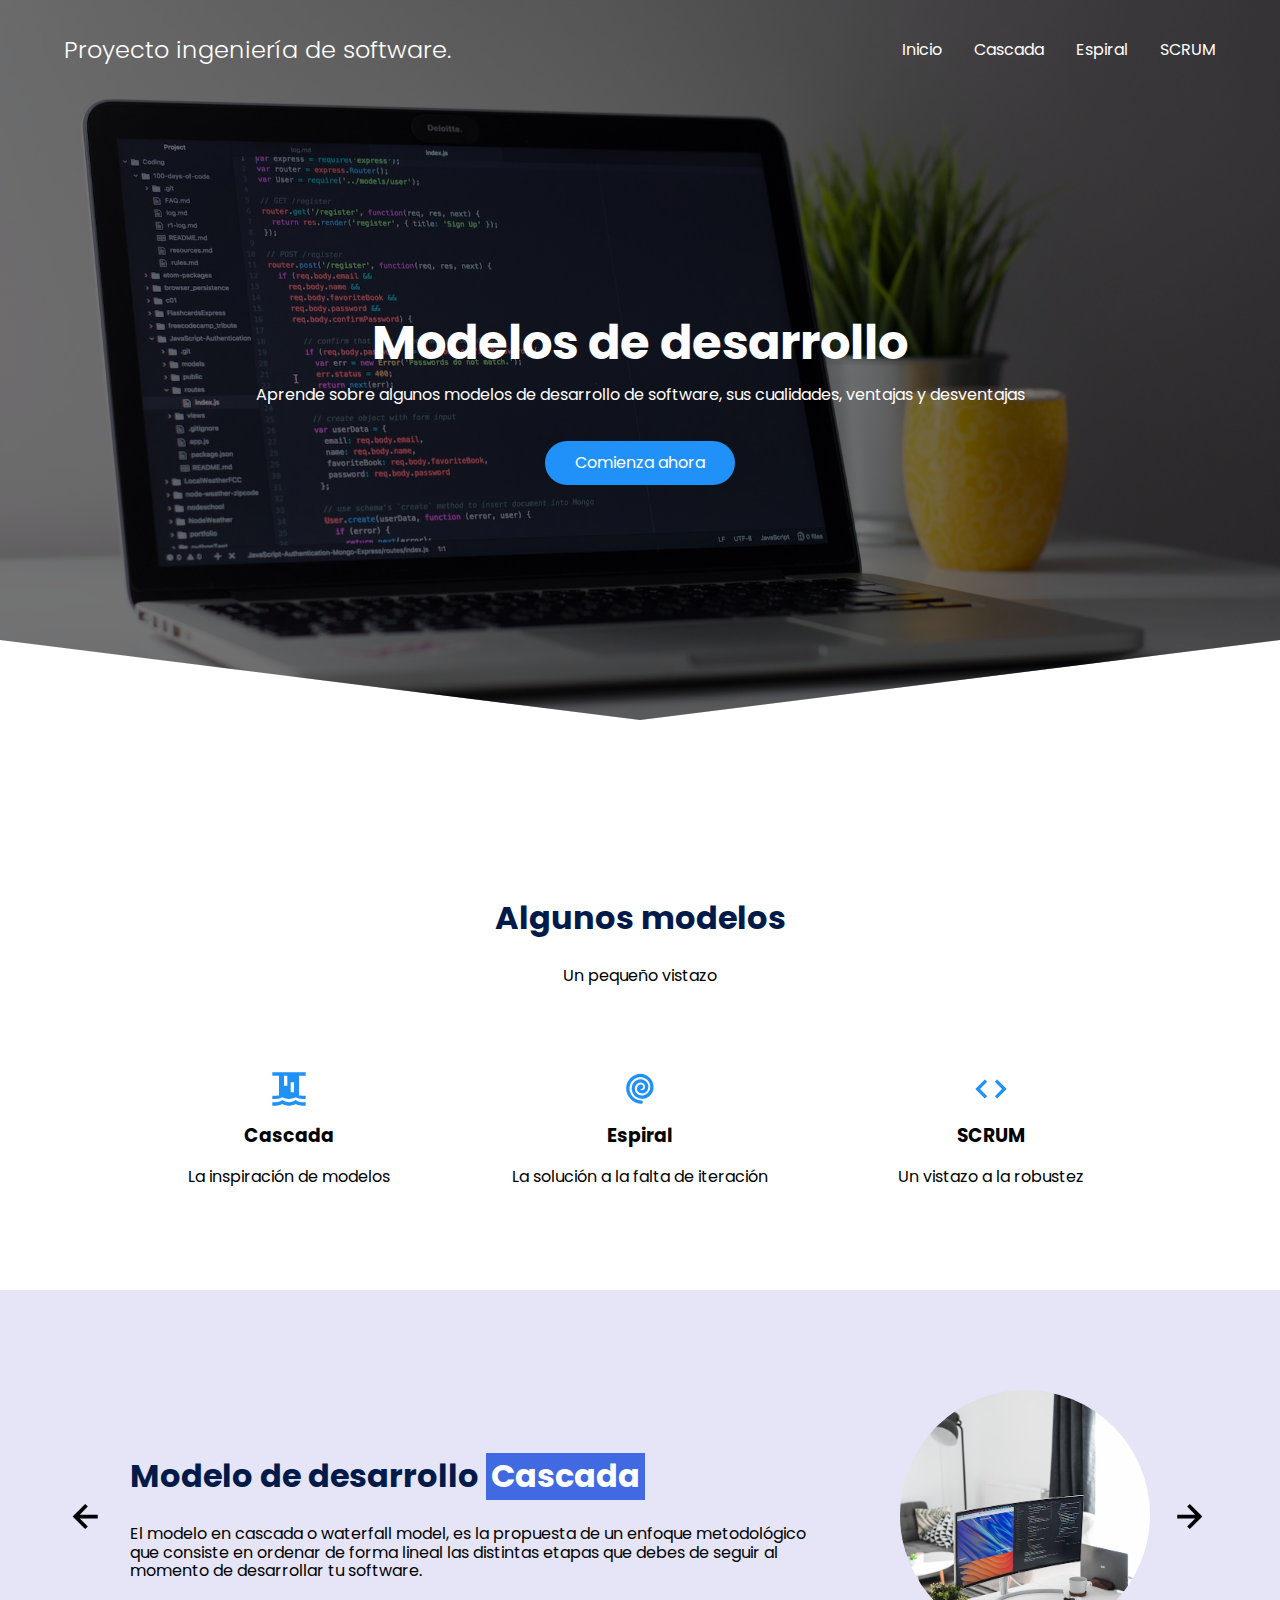
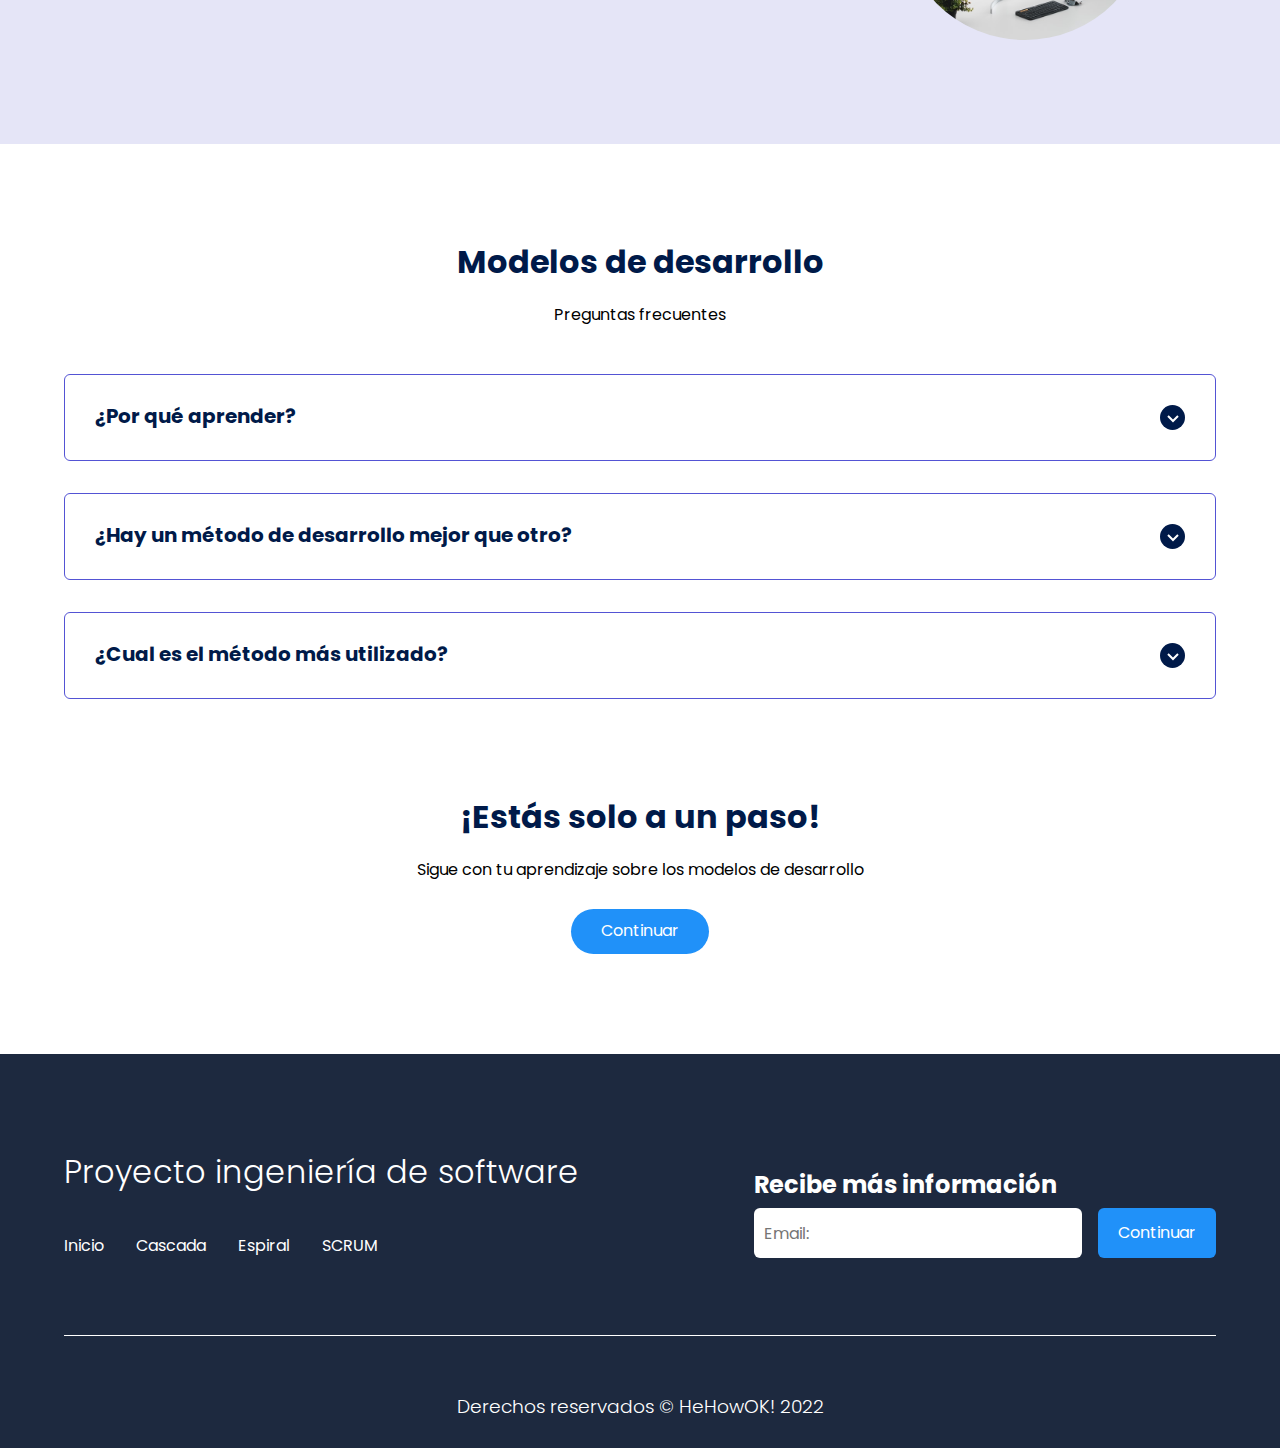
<file: index.html>
<!DOCTYPE html>
<html lang="es">
<head>
    <meta charset="UTF-8">
    <meta http-equiv="X-UA-Compatible" content="IE-edge">
    <meta name="viewport" content="width-device-width, initial-scale=1.0">
    <title>Proyecto ingeniería de software</title>
    <link rel="shortcut icon" href="./images/icon.jpg" type="image/x-icon">
    <link rel="stylesheet" href="./CSS/normalize.css">
    <link rel="stylesheet" href="./CSS/estilos.css">

    <meta name="theme-color" content="#2091F9">

    <meta name="title" content="Modelos de desarrollo">
    <meta name="description" content="Aprende sobre modelos de desarrollo, tales como espiral, cascada y más">
</head>

<body>

    <header class="hero">
        <nav class="nav container">
            <div class="nav__logo">
                <h2 class="nav__title">Proyecto ingeniería de software.</h2>
            </div>

            <ul class="nav__link nav__link--menu">
                <li class="nav__items">
                    <a href="./index.html" class="nav__links">Inicio</a>
                </li>
                <li class="nav__items">
                    <a href="./cascada.html" class="nav__links">Cascada</a>
                </li>
                <li class="nav__items">
                    <a href="./espiral.html" class="nav__links">Espiral</a>
                </li>
                <li class="nav__items">
                    <a href="./scrum.html" class="nav__links">SCRUM</a>
                </li>

                <img src="./images/close.svg" class="nav__close">
            </ul>

            <div class="nav__menu">
                <img src="./images/menu.svg" class="nav__img">
            </div>
        </nav>

        <section class="hero__container container">
            <h1 class="hero__title">Modelos de desarrollo</h1>
            <p class="hero__paragraph">Aprende sobre algunos modelos de desarrollo de software, 
                sus cualidades, ventajas y desventajas</p>
            <a href="./cascada.html" class="cta">Comienza ahora</a>
        </section>
    </header>

    <main>
        <section class="container about">
            <h2 class="subtitle">Algunos modelos</h2>
            <p class="about__paragraph">Un pequeño vistazo</p>
            
            <div class="about__main">
                <article class="about__icons">
                    <img src="./images/cascada_icon.svg" class="about__icon" alt="">
                    <h3 class="about__title">Cascada</h3>
                    <p class="about__paragraph">La inspiración de modelos</p>
                </article>

                <article class="about__icons">
                    <img src="./images/spiral_icon.svg" class="about__icon" alt="">
                    <h3 class="about__title">Espiral</h3>
                    <p class="about__paragraph">La solución a la falta de iteración</p>
                </article>

                <article class="about__icons">
                    <img src="./images/code.svg" class="about__icon" alt="">
                    <h3 class="about__title">SCRUM</h3>
                    <p class="about__paragraph">Un vistazo a la robustez</p>
                </article>
            </div>
        </section>

        <section class="testimony">
            <div class="testimony__container container">
                <img src="./images/leftarrow.svg" class="testimony__arrow" id="before">

                <section class="testimony__body testimony__body--show" data-id="1">
                    <div class="testimony__texts">
                        <h2 class="subtitle">Modelo de desarrollo  <span class="testimony__course">Cascada</span></h2>
                        <p class="testimony__review">El modelo en cascada o waterfall model, 
                            es la propuesta de un enfoque metodológico que consiste en ordenar de 
                            forma lineal las distintas etapas que debes de seguir al momento de desarrollar tu software. </p>
                    </div>

                    <figure class="testimony__picture">
                        <img src="./images/imagen1.jpg" class="testimony__img">
                    </figure>
                </section>

                <section class="testimony__body" data-id="2">
                    <div class="testimony__texts">
                        <h2 class="subtitle">Modelo de desarrollo <span class="testimony__course">Espiral</span></h2>
                        <p class="testimony__review"> El modelo en espiral describe el ciclo de vida de un software por medio de espirales, 
                            que se repiten hasta que se puede entregar el producto terminado. 
                            El desarrollo en espiral también se conoce como desarrollo o modelo incremental.</p>
                    </div>

                    <figure class="testimony__picture">
                        <img src="./images/imagen2.jpg" class="testimony__img">
                    </figure>
                </section>

                <section class="testimony__body" data-id="3">
                    <div class="testimony__texts">
                        <h2 class="subtitle">Modelo de desarrollo <span class="testimony__course">SCRUM</span></h2>
                        <p class="testimony__review">Scrum es un marco de trabajo ágil a través del cual las personas pueden abordar 
                            problemas complejos adaptativos a la vez que se entregan productos de forma eficiente y creativa con el máximo valor. </p>
                    </div>

                    <figure class="testimony__picture">
                        <img src="./images/imagen3.jpg" class="testimony__img">
                    </figure>
                </section>

                <img src="./images/rightarrow.svg" class="testimony__arrow" id="next">
            </div>
        </section>

        <section class="questions container">
            <h2 class="subtitle">Modelos de desarrollo</h2>
            <p class="questions__paragraph">Preguntas frecuentes</p>

            <section class="questions__container">
                <article class="questions__padding">
                    <div class="questions__answer">
                        <h3 class="questions__title">¿Por qué aprender?
                            <span class="questions__arrow">
                                <img src="./images/arrow.svg" class="questions__img">
                            </span>
                        </h3>

                        <p class="questions__show">Aprender sobre los métodos de desarrollo te ayuda a seguir un plan de trabajo previamente estructurado. 
                            Esto ahorra mucho tiempo a la hora de iniciar un proyecto.</p>
                    </div>
                </article>

                <article class="questions__padding">
                    <div class="questions__answer">
                        <h3 class="questions__title">¿Hay un método de desarrollo mejor que otro?
                            <span class="questions__arrow">
                                <img src="./images/arrow.svg" class="questions__img">
                            </span>
                        </h3>

                        <p class="questions__show">Cada uno se adapta según las necesidades del cliente o del programador, 
                            el mejor método de desarrollo será aquel que se adapte mejor a las condiciones de cada proyecto.</p>
                    </div>
                </article>

                <article class="questions__padding">
                    <div class="questions__answer">
                        <h3 class="questions__title">¿Cual es el método más utilizado?
                            <span class="questions__arrow">
                                <img src="./images/arrow.svg" class="questions__img">
                            </span>
                        </h3>

                        <p class="questions__show">Actualmente las metodologías ágiles de desarrollo de software se han impuesto sobre las demás, 
                            el 71% de las empresas de ingeniería de software utiliza estas metodologías.</p>
                    </div>
                </article>
            </section>

            <section class="questions__offer">
                <h2 class="subtitle">¡Estás solo a un paso!</h2>
                <p class="questions__copy">Sigue con tu aprendizaje sobre los modelos de desarrollo</p>
                <a href="./cascada.html" class="cta">Continuar</a>
            </section>
        </section>
    </main>

    <footer class="footer">
        <section class="footer__container container">
            <nav class="nav nav--footer">
                <h2 class="footer__title">Proyecto ingeniería de software</h2>

                <ul class="nav__link nav__link--footer">
                    <li class="nav__items">
                        <a href="./index.html" class="nav__links">Inicio</a>
                    </li>
                    <li class="nav__items">
                        <a href="./cascada.html" class="nav__links">Cascada</a>
                    </li>
                    <li class="nav__items">
                        <a href="./espiral.html" class="nav__links">Espiral</a>
                    </li>
                    <li class="nav__items">
                        <a href="./scrum.html" class="nav__links">SCRUM</a>
                    </li>
                </ul>
            </nav>

            <form class="footer__form" action="https://formspree.io/f/maykknaa" method="POST">
                <h2 class="footer__newsletter">Recibe más información</h2>
                <div class="footer__inputs">
                    <input type="email" placeholder="Email:" class="footer__input" name="email">
                    <input type="submit" value="Continuar" class="footer__submit">
                </div>
            </form>
        </section>

        <section class="footer__copy container">
            

            <h3 class="footer__copyright">Derechos reservados &copy; HeHowOK! 2022</h3>
        </section>
    </footer>


    <script src="./js/slider.js"></script>
    <script src="./js/questions.js"></script>
    <script src="./js/menu.js"></script>


</body>
</html>
</file>
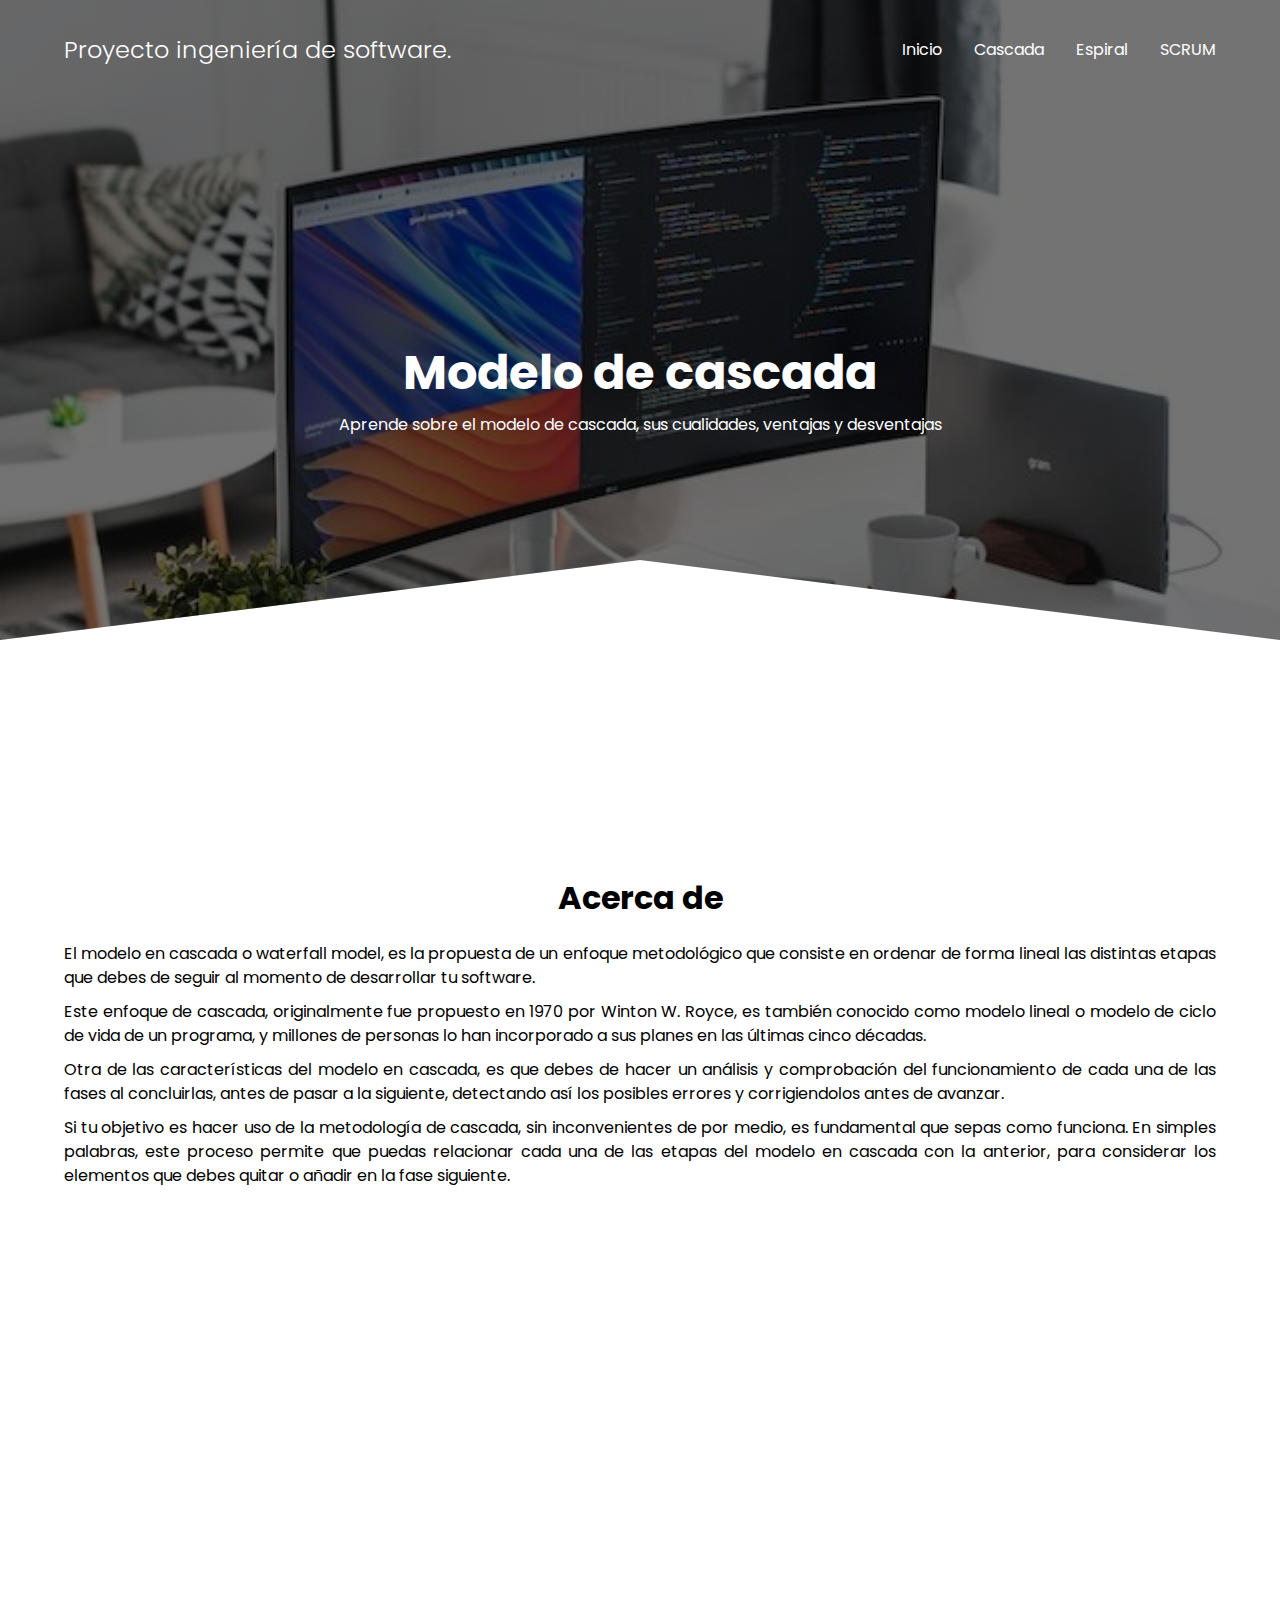
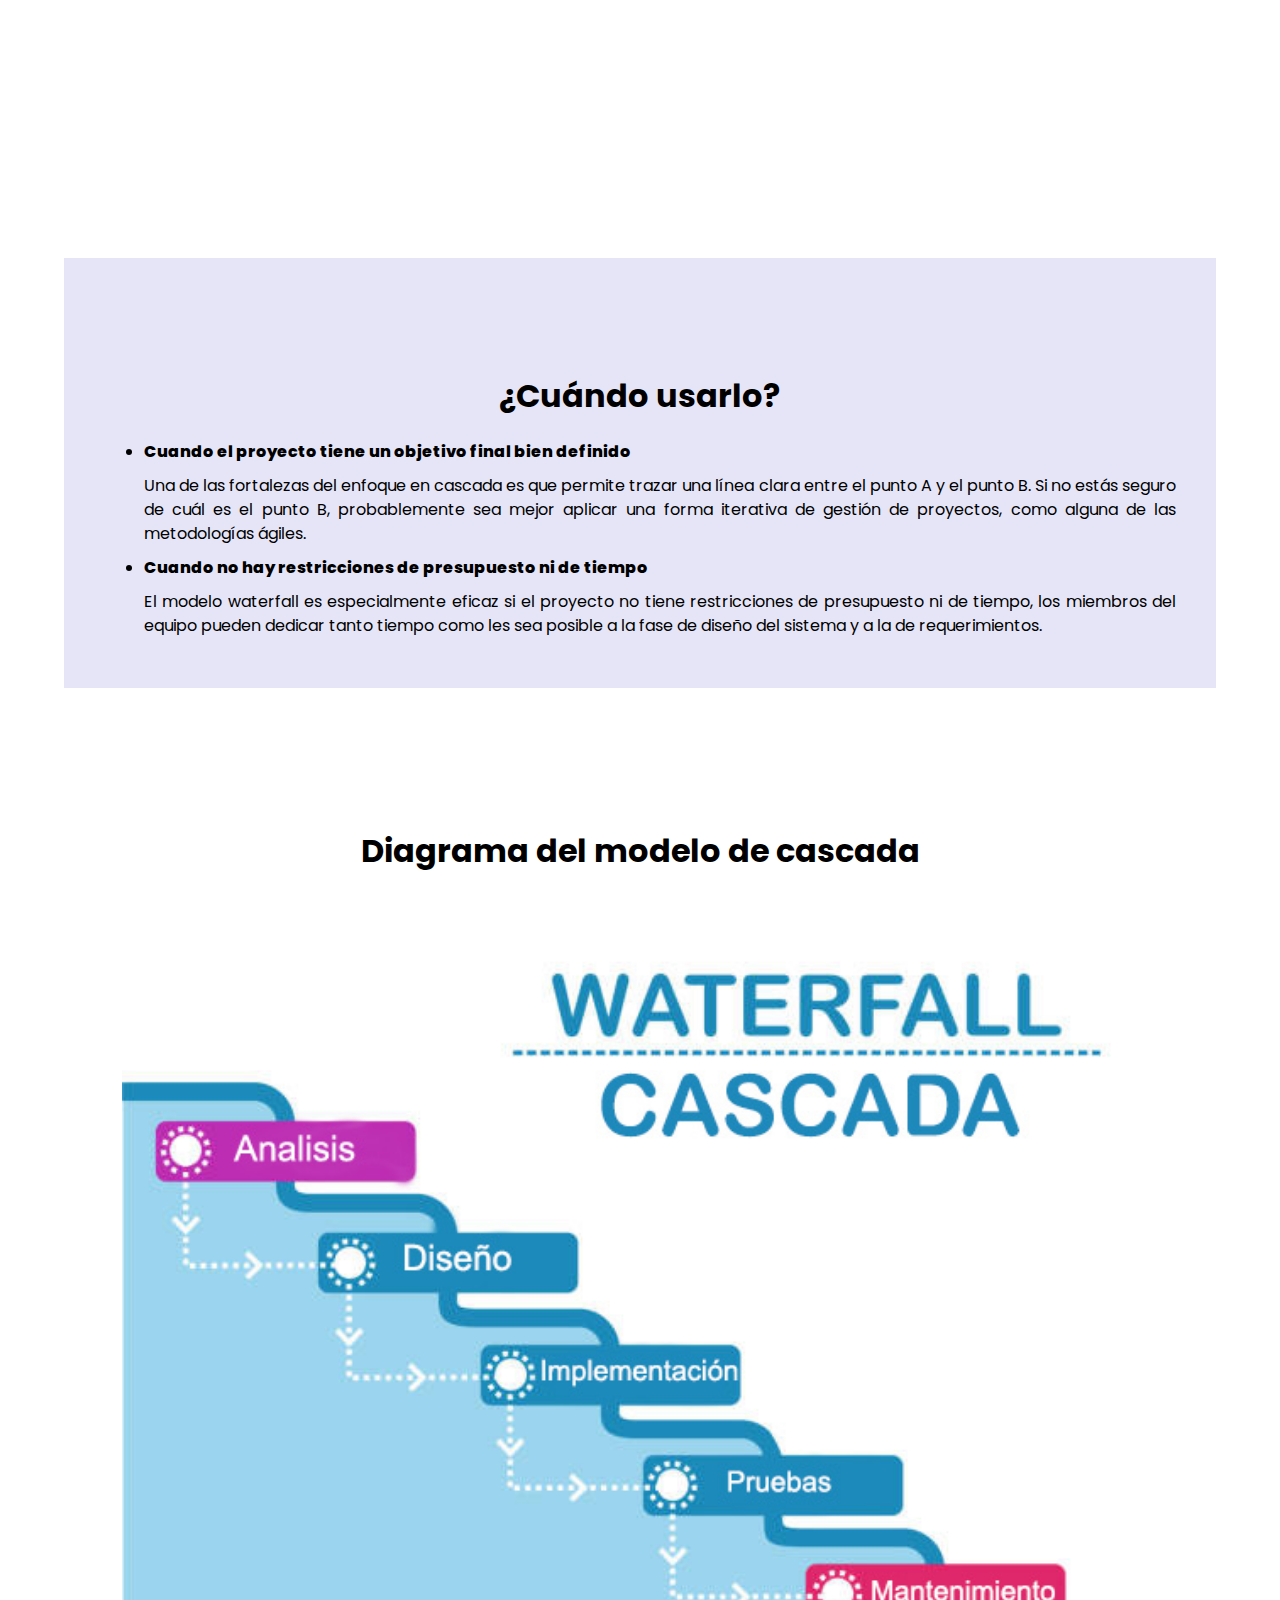
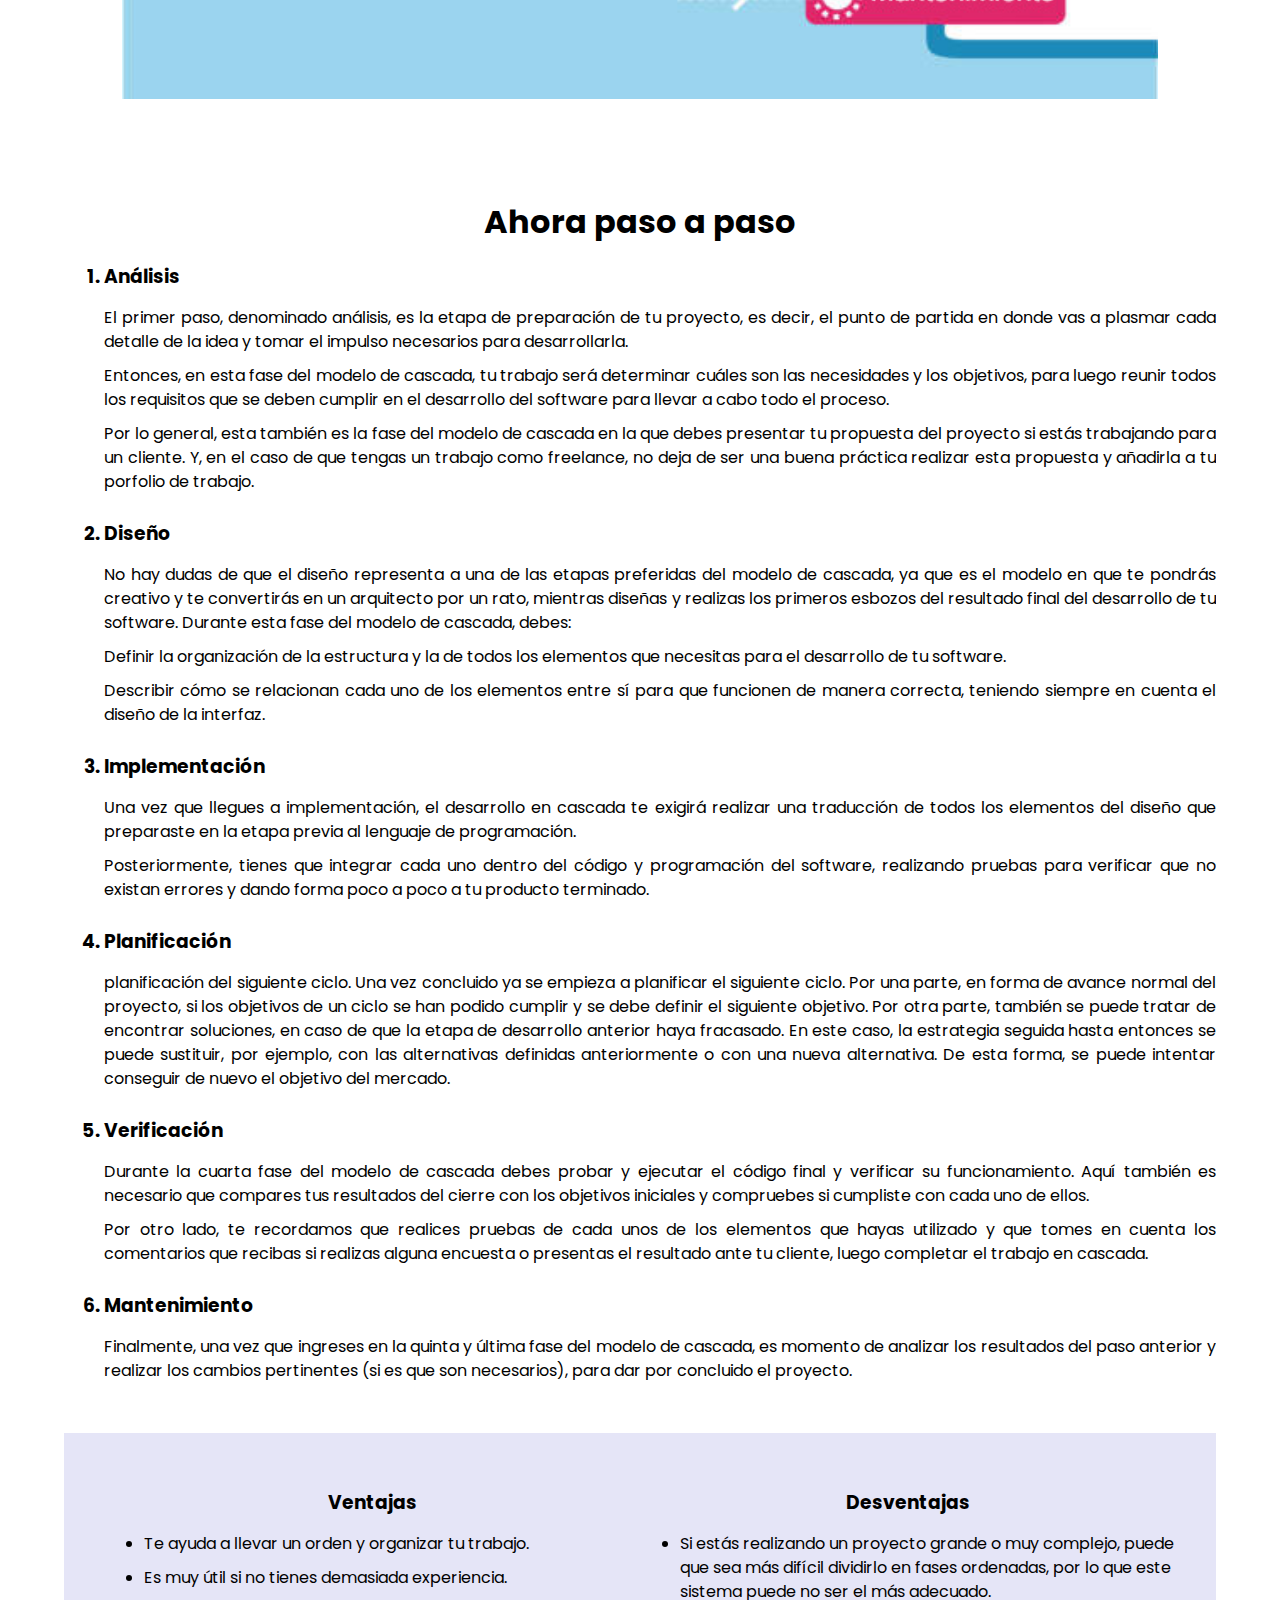
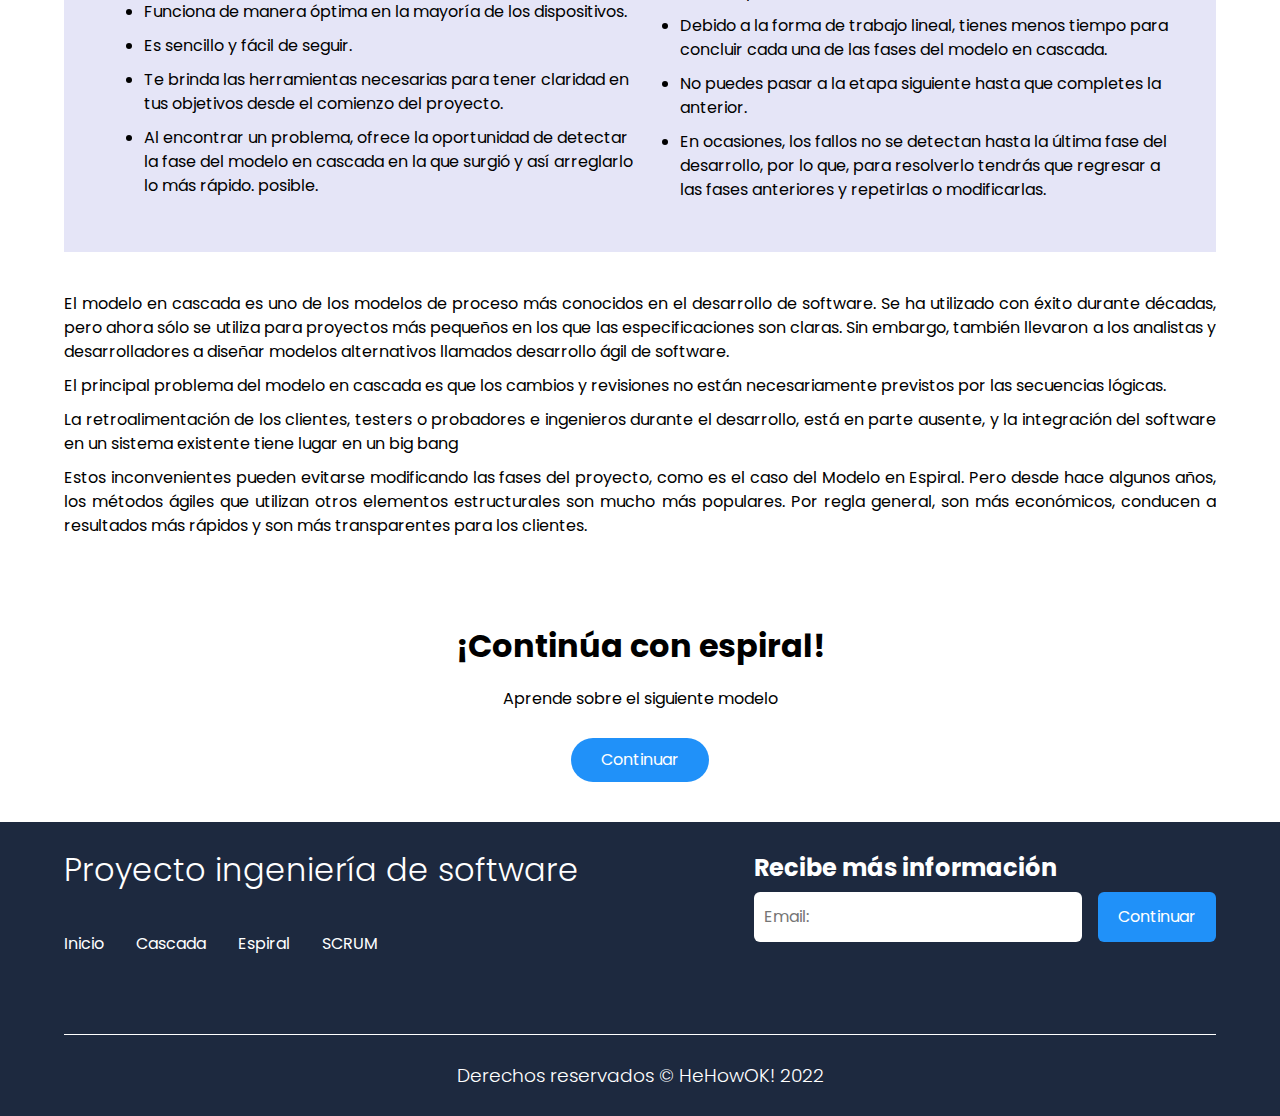
<file: cascada.html>
<!DOCTYPE html>
<html lang="es">
<head>
    <meta charset="UTF-8">
    <meta http-equiv="X-UA-Compatible" content="IE-edge">
    <meta name="viewport" content="width-device-width, initial-scale=1.0">
    <title>Proyecto ingeniería de software</title>
    <link rel="shortcut icon" href="./images/icon.jpg" type="image/x-icon">
    <link rel="stylesheet" href="./CSS/normalize.css">
    <link rel="stylesheet" href="./CSS/estilosCascada.css">

    <meta name="theme-color" content="#2091F9">

    <meta name="title" content="Modelo de espiral">
    <meta name="description" content="Aprende sobre el modelo de espiral">
</head>

<body>

    <header class="heroCascada">
        <nav class="nav container">
            <div class="nav__logo">
                <h2 class="nav__title">Proyecto ingeniería de software.</h2>
            </div>

            <ul class="nav__link nav__link--menu">
                <li class="nav__items">
                    <a href="./index.html" class="nav__links">Inicio</a>
                </li>
                <li class="nav__items">
                    <a href="./cascada.html" class="nav__links">Cascada</a>
                </li>
                <li class="nav__items">
                    <a href="./espiral.html" class="nav__links">Espiral</a>
                </li>
                <li class="nav__items">
                    <a href="./scrum.html" class="nav__links">SCRUM</a>
                </li>

                <img src="./images/close.svg" class="nav__close">
            </ul>

            <div class="nav__menu">
                <img src="./images/menu.svg" class="nav__img">
            </div>
        </nav>

        <section class="hero__container container">
            <h1 class="hero__title">Modelo de cascada</h1>
            <p class="hero__paragraph">Aprende sobre el modelo de cascada, 
                sus cualidades, ventajas y desventajas</p>
        </section>
    </header>

    <main>
        <section class="container about">
            <h2 class="subtitle">Acerca de</h2>
            <p class="about__paragraph">El modelo en cascada o waterfall model, es la propuesta de un enfoque
                metodológico que consiste en ordenar de forma lineal las distintas etapas que debes
                de seguir al momento de desarrollar tu software.
                </p>
            <p class="about__paragraph">Este enfoque de cascada, originalmente fue propuesto en 1970 por Winton W.
                Royce, es también conocido como modelo lineal o modelo de ciclo de vida de un
                programa, y millones de personas lo han incorporado a sus planes en las últimas
                cinco décadas.
                </p>
            <p class="about__paragraph">Otra de las características del modelo en cascada, es que debes de hacer un
                análisis y comprobación del funcionamiento de cada una de las fases al concluirlas,
                antes de pasar a la siguiente, detectando así los posibles errores y corrigiendolos
                antes de avanzar.
                </p>
            <p class="about__paragraph">Si tu objetivo es hacer uso de la metodología de cascada, sin inconvenientes de por
                medio, es fundamental que sepas como funciona. En simples palabras, este
                proceso permite que puedas relacionar cada una de las etapas del modelo en
                cascada con la anterior, para considerar los elementos que debes quitar o añadir en
                la fase siguiente.
                </p>
        </section>

        <section class="container video">
            <iframe class="video__main" width="943" height="540" src="https://www.youtube.com/embed/vBJJQvvsmCY" title="YouTube video player" frameborder="0" allow="accelerometer; autoplay; clipboard-write; encrypted-media; gyroscope; picture-in-picture" allowfullscreen></iframe>
        </section>

        <section class="container aboutFondo">
            <h2 class="subtitle">¿Cuándo usarlo?</h2>
            <ul class="aboutFondo__punto" >
                <li class="aboutFondo__paragraph" type="disc" style="font-weight: 800">Cuando el proyecto tiene un objetivo final bien definido
                </li>
                <p class="aboutFondo__paragraph">Una de las fortalezas del enfoque en cascada es que permite trazar una 
                    línea clara entre el punto A y el punto B. Si no estás seguro de cuál es el punto B, 
                    probablemente sea mejor aplicar una forma iterativa de gestión de proyectos, como alguna de las metodologías ágiles.
                </p>
                <li class="aboutFondo__paragraph" type="disc" style="font-weight: 800">Cuando no hay restricciones de presupuesto ni de tiempo</li>
                <p class="aboutFondo__paragraph">El modelo waterfall es especialmente eficaz si el proyecto no tiene restricciones de 
                    presupuesto ni de tiempo, los miembros del equipo pueden dedicar tanto tiempo como les sea posible a la fase de diseño 
                    del sistema y a la de requerimientos.
                </p>
            </ul>
        </section>

        <section class="container diagramaImagen">
            <h2 class="subtitle">Diagrama del modelo de cascada</h2>
            <img class="diagramaImagen__main" src="./images/diagramaCascada.jpg" class="about__icon" alt="">
        </section>

        <section class="container about">
            <h2 class="subtitle">Ahora paso a paso</h2>
            <ol class="about__punto">
                <li class="subtitle2" >Análisis </li>
                        <p class="about__paragraph" type="none"> El primer paso, denominado análisis, es la etapa de preparación de tu
                            proyecto, es decir, el punto de partida en donde vas a plasmar cada detalle de la
                            idea y tomar el impulso necesarios para desarrollarla.                             
                        </p>
                        <p class="about__paragraph" type="none"> Entonces, en esta fase del modelo de cascada, tu trabajo será determinar cuáles
                            son las necesidades y los objetivos, para luego reunir todos los requisitos que se
                            deben cumplir en el desarrollo del software para llevar a cabo todo el proceso.                            
                        </p>
                        <p class="about__paragraph" type="none"> Por lo general, esta también es la fase del modelo de cascada en la que debes
                            presentar tu propuesta del proyecto si estás trabajando para un cliente. Y, en el caso
                            de que tengas un trabajo como freelance, no deja de ser una buena práctica realizar
                            esta propuesta y añadirla a tu porfolio de trabajo.                           
                        </p>
                
                <li class="subtitle2">Diseño </li>
                        <p class="about__paragraph" type="none">No hay dudas de que el diseño representa a una de las etapas preferidas del
                            modelo de cascada, ya que es el modelo en que te pondrás creativo y te
                            convertirás en un arquitecto por un rato, mientras diseñas y realizas los primeros
                            esbozos del resultado final del desarrollo de tu software. Durante esta fase del modelo de cascada, debes:                            
                        </p>
                        <p class="about__paragraph" type="none">Definir la organización de la estructura y la de todos los elementos que
                            necesitas para el desarrollo de tu software.                            
                        </p>
                        <p class="about__paragraph" type="none">Describir cómo se relacionan cada uno de los elementos entre sí para que
                            funcionen de manera correcta, teniendo siempre en cuenta el diseño de la
                            interfaz.                                                       
                        </p>

                <li class="subtitle2">Implementación </li>
                        <p class="about__paragraph" type="none">Una vez que llegues a implementación, el desarrollo en
                            cascada te exigirá realizar una traducción de todos los elementos del diseño
                            que preparaste en la etapa previa al lenguaje de programación.
                        </p>
                        <p class="about__paragraph" type="none">Posteriormente, tienes que integrar cada uno dentro del código y
                            programación del software, realizando pruebas para verificar que no existan
                            errores y dando forma poco a poco a tu producto terminado.                            
                        </p>

                <li class="subtitle2">Planificación </li>
                        <p class="about__paragraph" type="none">planificación del siguiente ciclo. Una vez concluido ya se empieza a
                            planificar el siguiente ciclo. Por una parte, en forma de avance normal del proyecto,
                            si los objetivos de un ciclo se han podido cumplir y se debe definir el siguiente
                            objetivo. Por otra parte, también se puede tratar de encontrar soluciones, en caso de
                            que la etapa de desarrollo anterior haya fracasado. En este caso, la estrategia
                            seguida hasta entonces se puede sustituir, por ejemplo, con las alternativas
                            definidas anteriormente o con una nueva alternativa. De esta forma, se puede
                            intentar conseguir de nuevo el objetivo del mercado.    
                        </p>
                <li class="subtitle2">Verificación </li>
                        <p class="about__paragraph" type="none"> Durante la cuarta fase del modelo de cascada debes probar y
                            ejecutar el código final y verificar su funcionamiento. Aquí también es
                            necesario que compares tus resultados del cierre con los objetivos iniciales y
                            compruebes si cumpliste con cada uno de ellos.   
                        </p>
                        <p class="about__paragraph" type="none"> Por otro lado, te recordamos
                            que realices pruebas de cada unos de los elementos que hayas utilizado y
                            que tomes en cuenta los comentarios que recibas si realizas alguna encuesta
                            o presentas el resultado ante tu cliente, luego completar el trabajo en
                            cascada.                             
                        </p>
                <li class="subtitle2">Mantenimiento </li>
                        <p class="about__paragraph" type="none"> Finalmente, una vez que ingreses en la quinta y última fase
                            del modelo de cascada, es momento de analizar los resultados del paso
                            anterior y realizar los cambios pertinentes (si es que son necesarios), para
                            dar por concluido el proyecto.                              
                        </p>
            </ol>
        </section>

        <section class="container column">
            <div class="contenedor">
                <div>
                    <p class="subtitle3">Ventajas</p>
                    <ol class="column__punto">
                        <li class="column__paragraph" type="disc">Te ayuda a llevar un orden y organizar tu trabajo.</li>
                        <li class="column__paragraph" type="disc">Es muy útil si no tienes demasiada experiencia.</li>
                        <li class="column__paragraph" type="disc">Funciona de manera óptima en la mayoría de los dispositivos.</li>
                        <li class="column__paragraph" type="disc">Es sencillo y fácil de seguir.</li>
                        <li class="column__paragraph" type="disc">Te brinda las herramientas necesarias para tener claridad en tus
                            objetivos desde el comienzo del proyecto.
                            </li>
                        <li class="column__paragraph" type="disc">Al encontrar un problema, ofrece la oportunidad de detectar la fase del
                            modelo en cascada en la que surgió y así arreglarlo lo más rápido.
                            posible.</li>
                    </ol>
                </div>
                <div>
                    <p class="subtitle3">Desventajas</p>
                    <ol class="column__punto">
                        <li class="column__paragraph" type="disc">Si estás realizando un proyecto grande o muy complejo, puede
                            que sea más difícil dividirlo en fases ordenadas, por lo que este
                            sistema puede no ser el más adecuado.
                            </li>
                        <li class="column__paragraph" type="disc">Debido a la forma de trabajo lineal, tienes menos tiempo para
                            concluir cada una de las fases del modelo en cascada.</li>
                        <li class="column__paragraph" type="disc">No puedes pasar a la etapa siguiente hasta que completes la
                            anterior.
                            </li>
                        <li class="column__paragraph" type="disc">En ocasiones, los fallos no se detectan hasta la última fase del
                            desarrollo, por lo que, para resolverlo tendrás que regresar a las
                            fases anteriores y repetirlas o modificarlas.</li>
                    </ol>
                </div>
              </div>
        </section>
        
        <section class="container about">
            <p class="about__paragraph" type="none"> El modelo en cascada es uno de los modelos de proceso más conocidos en el desarrollo 
                de software. Se ha utilizado con éxito durante décadas, pero ahora sólo se utiliza para proyectos más pequeños en los que 
                las especificaciones son claras. Sin embargo, también llevaron a los analistas y desarrolladores a diseñar modelos alternativos 
                llamados desarrollo ágil de software.
            </p>
            <p class="about__paragraph" type="none">
                El principal problema del modelo en cascada es que los cambios y revisiones no están necesariamente previstos por las secuencias lógicas.
            </p>
            <p class="about__paragraph" type="none">
                La retroalimentación de los clientes, testers o probadores e ingenieros durante el desarrollo, está en parte ausente, y la integración 
                del software en un sistema existente tiene lugar en un big bang
            </p>
            <p class="about__paragraph" type="none">
                Estos inconvenientes pueden evitarse modificando las fases del proyecto, como es el caso del Modelo en Espiral. Pero desde hace algunos años, 
                los métodos ágiles que utilizan otros elementos estructurales son mucho más populares. Por regla general, son más económicos, conducen a resultados 
                más rápidos y son más transparentes para los clientes.
            </p>

            <section class="questions__offer">
                <h2 class="subtitle">¡Continúa con espiral!</h2>
                <p class="questions__copy">Aprende sobre el siguiente modelo</p>
                <a href="./espiral.html" class="cta">Continuar</a>
            </section>
        </section>

    </main>

    <footer class="footer">
        <section class="footer__container container">
            <nav class="nav nav--footer">
                <h2 class="footer__title">Proyecto ingeniería de software</h2>

                <ul class="nav__link nav__link--footer">
                    <li class="nav__items">
                        <a href="./index.html" class="nav__links">Inicio</a>
                    </li>
                    <li class="nav__items">
                        <a href="./cascada.html" class="nav__links">Cascada</a>
                    </li>
                    <li class="nav__items">
                        <a href="./espiral.html" class="nav__links">Espiral</a>
                    </li>
                    <li class="nav__items">
                        <a href="./scrum.html" class="nav__links">SCRUM</a>
                    </li>
                </ul>
            </nav>

            <form class="footer__form" action="https://formspree.io/f/maykknaa" method="POST">
                <h2 class="footer__newsletter">Recibe más información</h2>
                <div class="footer__inputs">
                    <input type="email" placeholder="Email:" class="footer__input" name="email">
                    <input type="submit" value="Continuar" class="footer__submit">
                </div>
            </form>
        </section>

        <section class="footer__copy container">
            

            <h3 class="footer__copyright">Derechos reservados &copy; HeHowOK! 2022</h3>
        </section>
    </footer>

    <script src="./js/menu.js"></script>
</body>
</html>
</file>
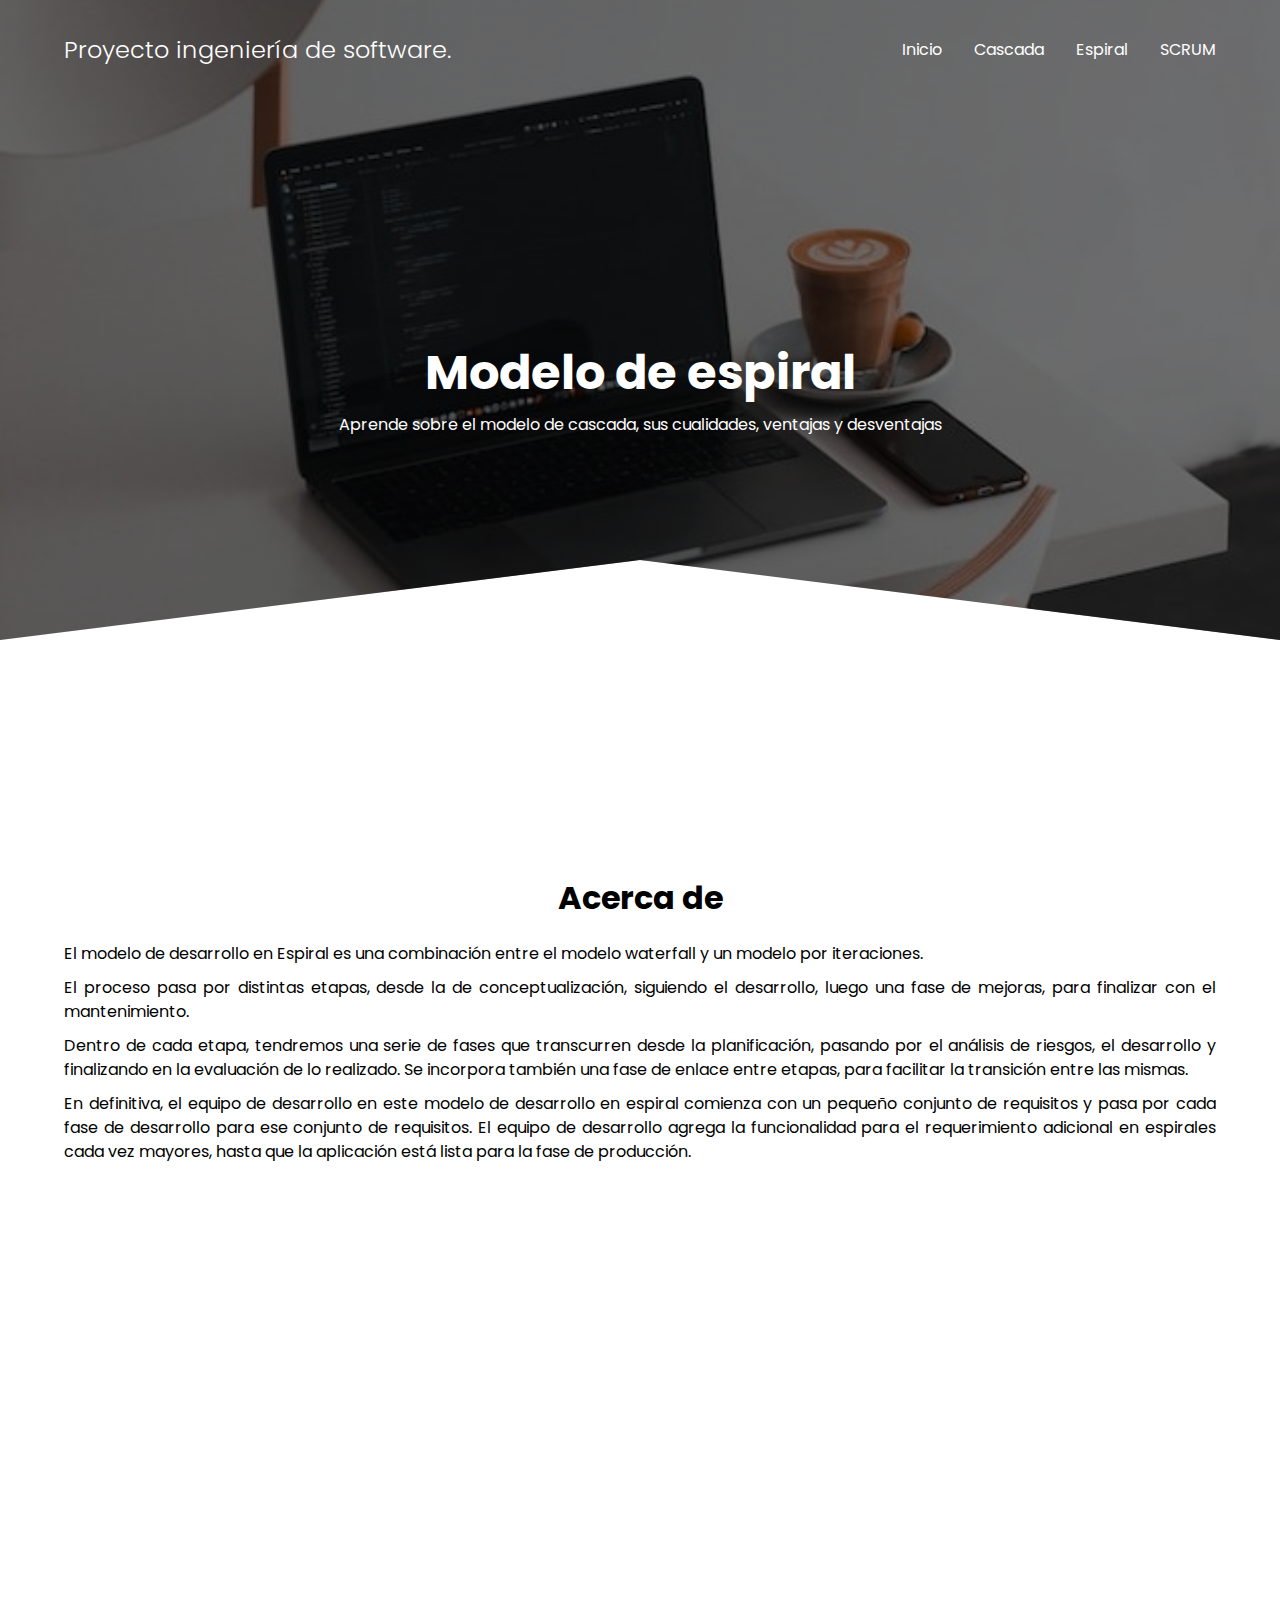
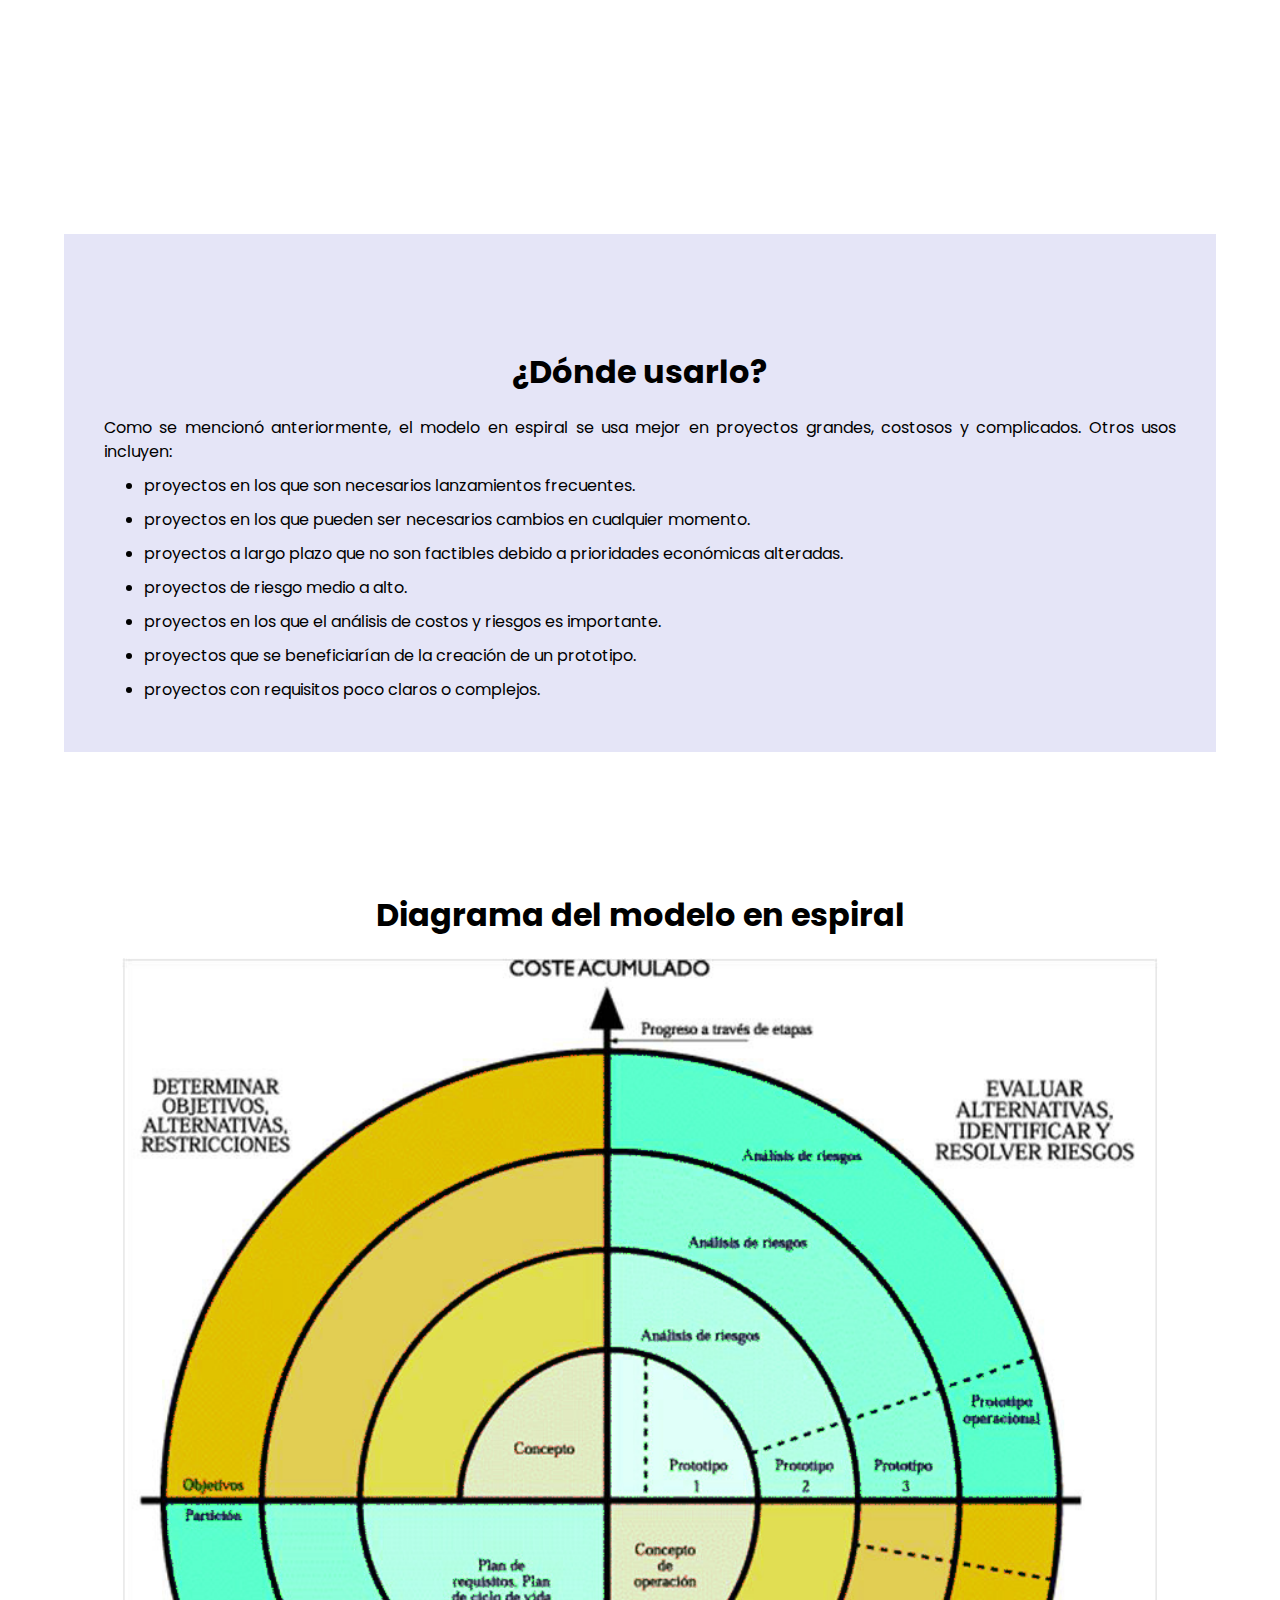
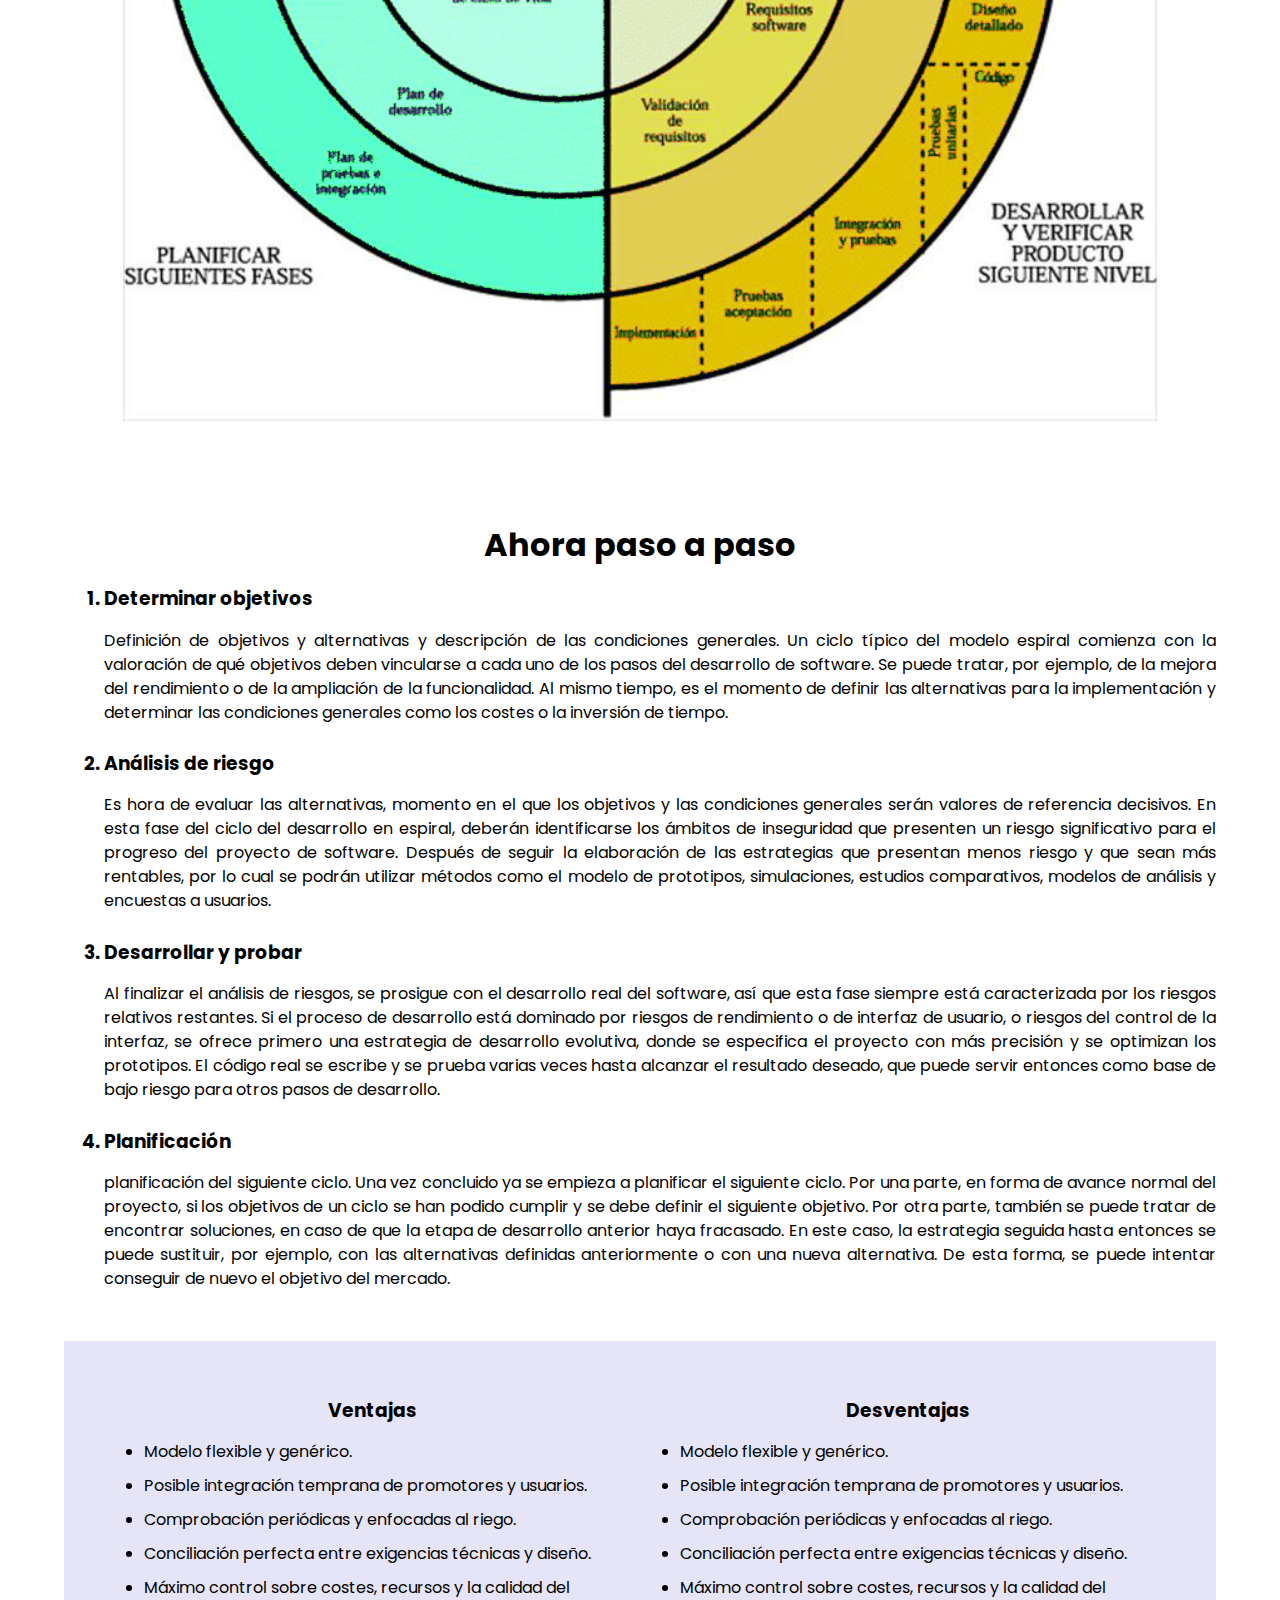
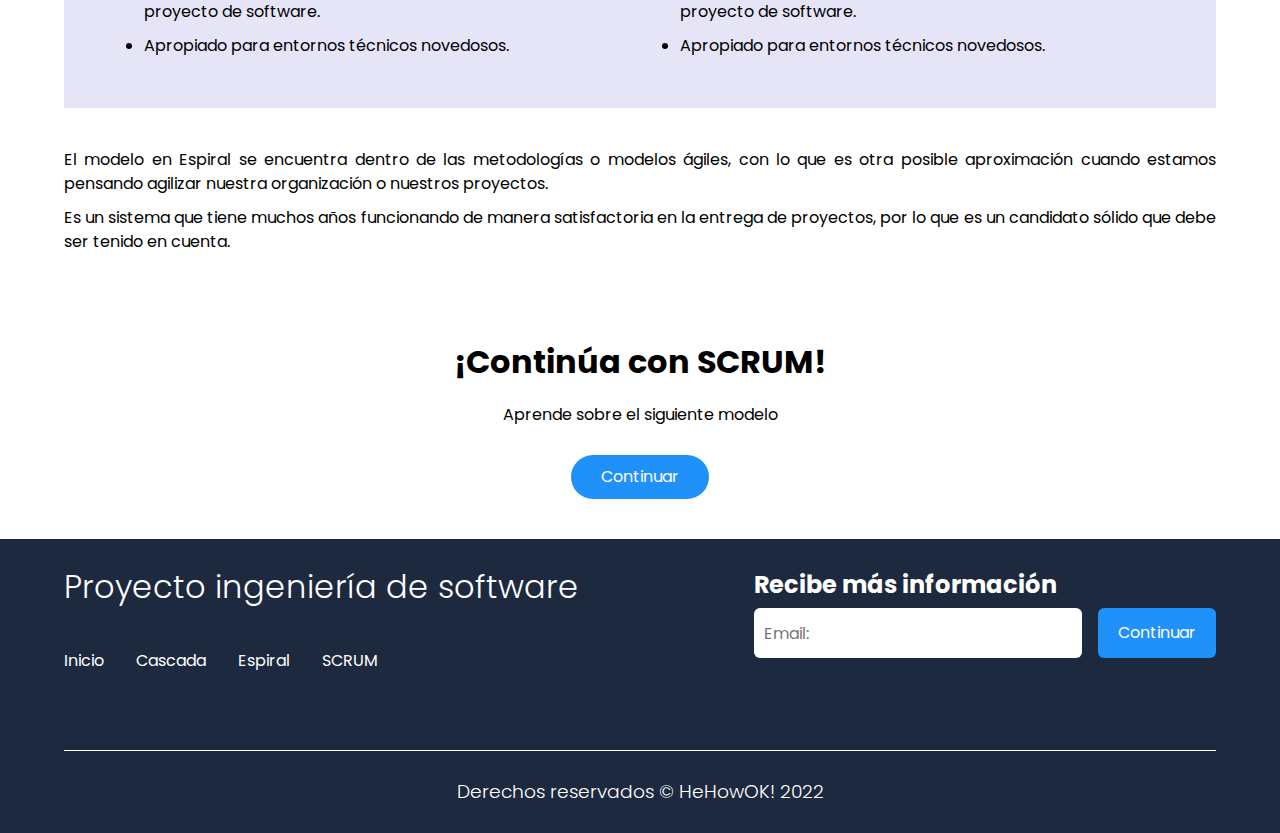
<file: espiral.html>
<!DOCTYPE html>
<html lang="es">
<head>
    <meta charset="UTF-8">
    <meta http-equiv="X-UA-Compatible" content="IE-edge">
    <meta name="viewport" content="width-device-width, initial-scale=1.0">
    <title>Proyecto ingeniería de software</title>
    <link rel="shortcut icon" href="./images/icon.jpg" type="image/x-icon">
    <link rel="stylesheet" href="./CSS/normalize.css">
    <link rel="stylesheet" href="./CSS/estilosEspiral.css">

    <meta name="theme-color" content="#2091F9">

    <meta name="title" content="Modelo de espiral">
    <meta name="description" content="Aprende sobre el modelo de espiral">
</head>

<body>

    <header class="heroEspiral">
        <nav class="nav container">
            <div class="nav__logo">
                <h2 class="nav__title">Proyecto ingeniería de software.</h2>
            </div>

            <ul class="nav__link nav__link--menu">
                <li class="nav__items">
                    <a href="./index.html" class="nav__links">Inicio</a>
                </li>
                <li class="nav__items">
                    <a href="./cascada.html" class="nav__links">Cascada</a>
                </li>
                <li class="nav__items">
                    <a href="./espiral.html" class="nav__links">Espiral</a>
                </li>
                <li class="nav__items">
                    <a href="./scrum.html" class="nav__links">SCRUM</a>
                </li>

                <img src="./images/close.svg" class="nav__close">
            </ul>

            <div class="nav__menu">
                <img src="./images/menu.svg" class="nav__img">
            </div>
        </nav>

        <section class="hero__container container">
            <h1 class="hero__title">Modelo de espiral</h1>
            <p class="hero__paragraph">Aprende sobre el modelo de cascada, 
                sus cualidades, ventajas y desventajas</p>
        </section>
    </header>

    <main>
        <section class="container about">
            <h2 class="subtitle">Acerca de</h2>
            <p class="about__paragraph">El modelo de desarrollo en Espiral es una combinación 
                entre el modelo waterfall y un modelo por iteraciones.</p>
            <p class="about__paragraph">El proceso pasa por distintas etapas, desde la de conceptualización, 
                siguiendo el desarrollo, luego una fase de mejoras, para finalizar con el mantenimiento.</p>
            <p class="about__paragraph">Dentro de cada etapa, tendremos una serie de fases que transcurren desde la planificación, 
                pasando por el análisis de riesgos, el desarrollo y finalizando en la evaluación de lo realizado. Se incorpora también 
                una fase de enlace entre etapas, para facilitar la transición entre las mismas.</p>
            <p class="about__paragraph">En definitiva, el equipo de desarrollo en este modelo de desarrollo en espiral 
                comienza con un pequeño conjunto de requisitos y pasa por cada fase de desarrollo para ese conjunto de requisitos. 
                El equipo de desarrollo agrega la funcionalidad para el requerimiento adicional en espirales cada vez mayores, 
                hasta que la aplicación está lista para la fase de producción.</p>
        </section>

        <section class="container video">
               <iframe class="video__main" width="943" height="540" src="https://www.youtube.com/embed/Wsvr-aB0tPQ" title="YouTube video player" frameborder="0" allow="accelerometer; autoplay; clipboard-write; encrypted-media; gyroscope; picture-in-picture" allowfullscreen></iframe>
        </section>

        <section class="container aboutFondo">
            <h2 class="subtitle">¿Dónde usarlo?</h2>
            <p class="aboutFondo__paragraph">Como se mencionó anteriormente, el modelo en espiral se usa mejor en proyectos grandes, 
                costosos y complicados. Otros usos incluyen:</p>
            <ul class="aboutFondo__punto">
                <li class="aboutFondo__paragraph" type="disc">proyectos en los que son necesarios lanzamientos frecuentes.</li>
                <li class="aboutFondo__paragraph" type="disc">proyectos en los que pueden ser necesarios cambios en cualquier momento.</li>
                <li class="aboutFondo__paragraph" type="disc">proyectos a largo plazo que no son factibles debido a prioridades económicas alteradas.</li>
                <li class="aboutFondo__paragraph" type="disc">proyectos de riesgo medio a alto.</li>
                <li class="aboutFondo__paragraph" type="disc">proyectos en los que el análisis de costos y riesgos es importante.</li>
                <li class="aboutFondo__paragraph" type="disc">proyectos que se beneficiarían de la creación de un prototipo.</li>
                <li class="aboutFondo__paragraph" type="disc">proyectos con requisitos poco claros o complejos.</li>
            </ul>
        </section>

        <section class="container diagramaImagen">
            <h2 class="subtitle">Diagrama del modelo en espiral</h2>
            <img class="diagramaImagen__main" src="./images/diagramaEspiral.png" class="about__icon" alt="">
        </section>
        
        <section class="container about">
            <h2 class="subtitle">Ahora paso a paso</h2>
            <ol class="about__punto">
                <li class="subtitle2" type="decimal" >Determinar objetivos </li>
                        <p class="about__paragraph" type="none"> Definición de objetivos y alternativas y descripción de las condiciones
                            generales. Un ciclo típico del modelo espiral comienza con la valoración de qué
                            objetivos deben vincularse a cada uno de los pasos del desarrollo de software. Se
                            puede tratar, por ejemplo, de la mejora del rendimiento o de la ampliación de la
                            funcionalidad. Al mismo tiempo, es el momento de definir las alternativas para la
                            implementación y determinar las condiciones generales como los costes o la
                            inversión de tiempo. 
                        </p>
                <li class="subtitle2" start="2">Análisis de riesgo  </li>
                        <p class="about__paragraph" type="none">Es hora de evaluar las
                            alternativas, momento en el que los objetivos y las condiciones generales serán
                            valores de referencia decisivos. En esta fase del ciclo del desarrollo en espiral,
                            deberán identificarse los ámbitos de inseguridad que presenten un riesgo
                            significativo para el progreso del proyecto de software. Después de seguir la
                            elaboración de las estrategias que presentan menos riesgo y que sean más
                            rentables, por lo cual se podrán utilizar métodos como el modelo de prototipos,
                            simulaciones, estudios comparativos, modelos de análisis y encuestas a usuarios.
                        </p>
                <li class="subtitle2">Desarrollar y probar </li>
                        <p class="about__paragraph" type="none">Al finalizar el análisis de riesgos, se prosigue con el desarrollo real del
                            software, así que esta fase siempre está caracterizada por los riesgos relativos
                            restantes. Si el proceso de desarrollo está dominado por riesgos de rendimiento o
                            de interfaz de usuario, o riesgos del control de la interfaz, se ofrece primero una
                            estrategia de desarrollo evolutiva, donde se especifica el proyecto con más precisión
                            y se optimizan los prototipos. El código real se escribe y se prueba varias veces
                            hasta alcanzar el resultado deseado, que puede servir entonces como base de bajo
                            riesgo para otros pasos de desarrollo.
                        </p>

                <li class="subtitle2">Planificación </li>
                        <p class="about__paragraph" type="none">planificación del siguiente ciclo. Una vez concluido ya se empieza a
                            planificar el siguiente ciclo. Por una parte, en forma de avance normal del proyecto,
                            si los objetivos de un ciclo se han podido cumplir y se debe definir el siguiente
                            objetivo. Por otra parte, también se puede tratar de encontrar soluciones, en caso de
                            que la etapa de desarrollo anterior haya fracasado. En este caso, la estrategia
                            seguida hasta entonces se puede sustituir, por ejemplo, con las alternativas
                            definidas anteriormente o con una nueva alternativa. De esta forma, se puede
                            intentar conseguir de nuevo el objetivo del mercado.   
                        </p>
            </ul>
        </section>
        
        <section class="container column">
            <div class="contenedor">
                <div>
                    <p class="subtitle3">Ventajas</p>
                    <ol class="column__punto">
                        <li class="column__paragraph" type="disc">Modelo flexible y genérico.</li>
                        <li class="column__paragraph" type="disc">Posible integración temprana de promotores y usuarios.</li>
                        <li class="column__paragraph" type="disc">Comprobación periódicas y enfocadas al riego.</li>
                        <li class="column__paragraph" type="disc">Conciliación perfecta entre exigencias técnicas y diseño.</li>
                        <li class="column__paragraph" type="disc">Máximo control sobre costes, recursos y la calidad del proyecto de software.</li>
                        <li class="column__paragraph" type="disc">Apropiado para entornos técnicos novedosos.</li>
                    </ol>
                </div>
                <div>
                    <p class="subtitle3">Desventajas</p>
                    <ol class="column__punto">
                        <li class="column__paragraph" type="disc">Modelo flexible y genérico.</li>
                        <li class="column__paragraph" type="disc">Posible integración temprana de promotores y usuarios.</li>
                        <li class="column__paragraph" type="disc">Comprobación periódicas y enfocadas al riego.</li>
                        <li class="column__paragraph" type="disc">Conciliación perfecta entre exigencias técnicas y diseño.</li>
                        <li class="column__paragraph" type="disc">Máximo control sobre costes, recursos y la calidad del proyecto de software.</li>
                        <li class="column__paragraph" type="disc">Apropiado para entornos técnicos novedosos.</li>
                    </ol>
                </div>
              </div>

        </section>
        
        <section class="container about">
            <p class="about__paragraph" type="none"> El modelo en Espiral se encuentra dentro de las metodologías o modelos ágiles, 
                con lo que es otra posible aproximación cuando estamos pensando agilizar nuestra organización o nuestros proyectos. 
            </p>
            <p class="about__paragraph" type="none">
                Es un sistema que tiene muchos años funcionando de manera satisfactoria en la entrega de proyectos, 
                por lo que es un candidato sólido que debe ser tenido en cuenta.
            </p>

            <section class="questions__offer">
                <h2 class="subtitle">¡Continúa con SCRUM!</h2>
                <p class="questions__copy">Aprende sobre el siguiente modelo</p>
                <a href="./scrum.html" class="cta">Continuar</a>
            </section>
        </section>

    </main>

    <footer class="footer">
        <section class="footer__container container">
            <nav class="nav nav--footer">
                <h2 class="footer__title">Proyecto ingeniería de software</h2>

                <ul class="nav__link nav__link--footer">
                    <li class="nav__items">
                        <a href="./index.html" class="nav__links">Inicio</a>
                    </li>
                    <li class="nav__items">
                        <a href="./cascada.html" class="nav__links">Cascada</a>
                    </li>
                    <li class="nav__items">
                        <a href="./espiral.html" class="nav__links">Espiral</a>
                    </li>
                    <li class="nav__items">
                        <a href="./scrum.html" class="nav__links">SCRUM</a>
                    </li>
                </ul>
            </nav>

            <form class="footer__form" action="https://formspree.io/f/maykknaa" method="POST">
                <h2 class="footer__newsletter">Recibe más información</h2>
                <div class="footer__inputs">
                    <input type="email" placeholder="Email:" class="footer__input" name="email">
                    <input type="submit" value="Continuar" class="footer__submit">
                </div>
            </form>
        </section>

        <section class="footer__copy container">
            

            <h3 class="footer__copyright">Derechos reservados &copy; HeHowOK! 2022</h3>
        </section>
    </footer>

    <script src="./js/menu.js"></script>
</body>
</html>
</file>
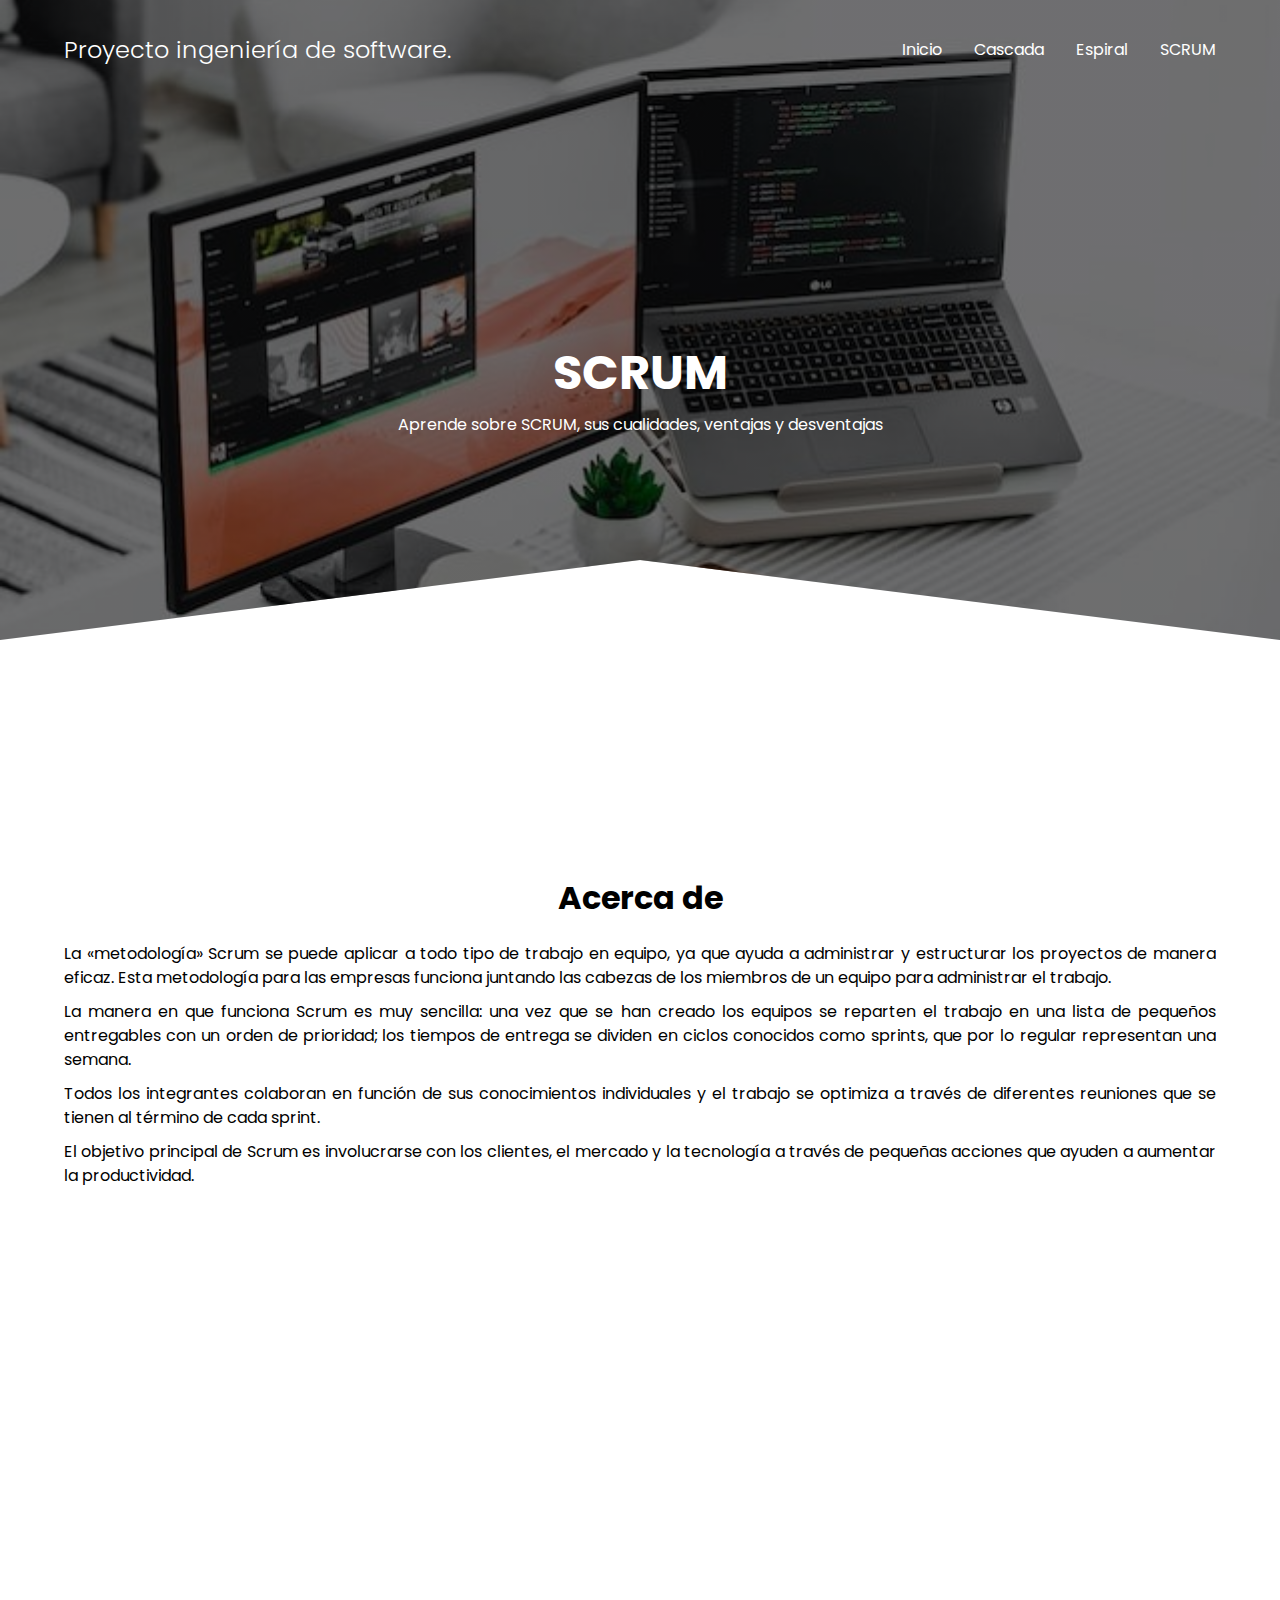
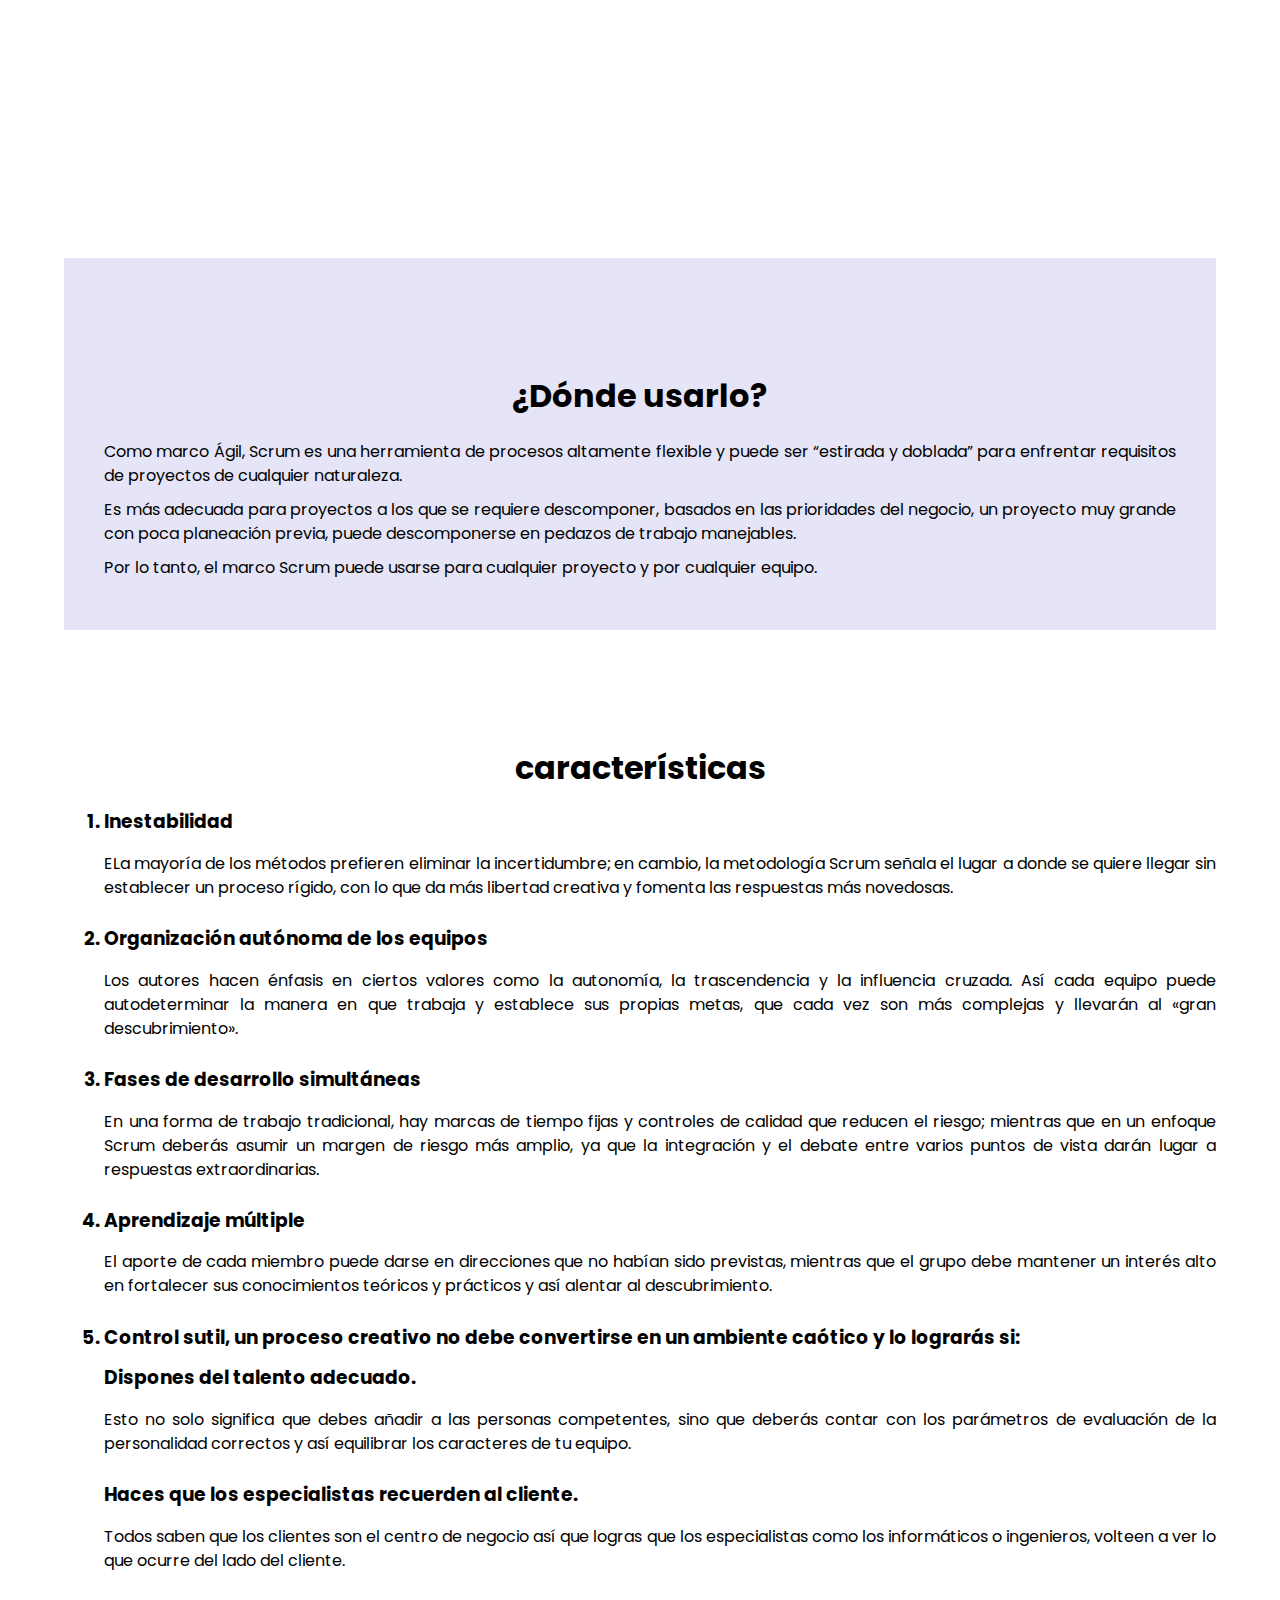
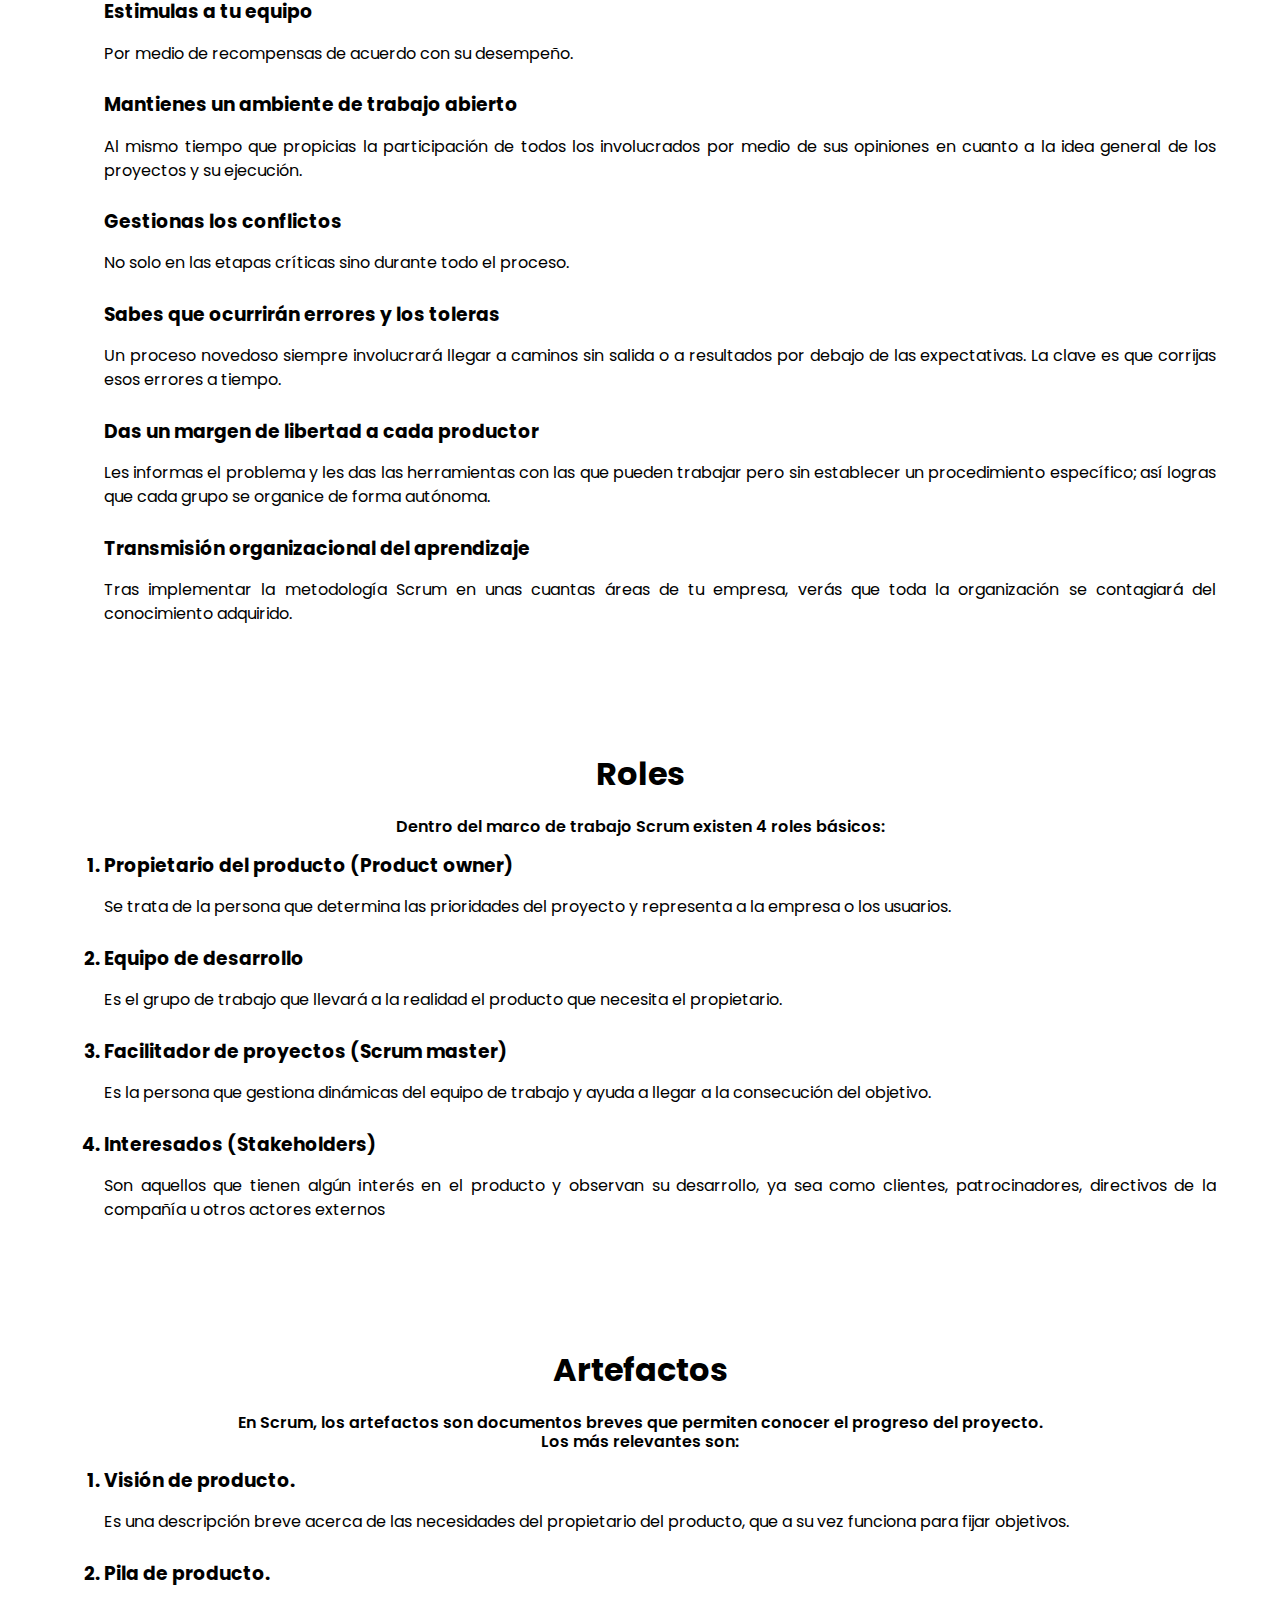
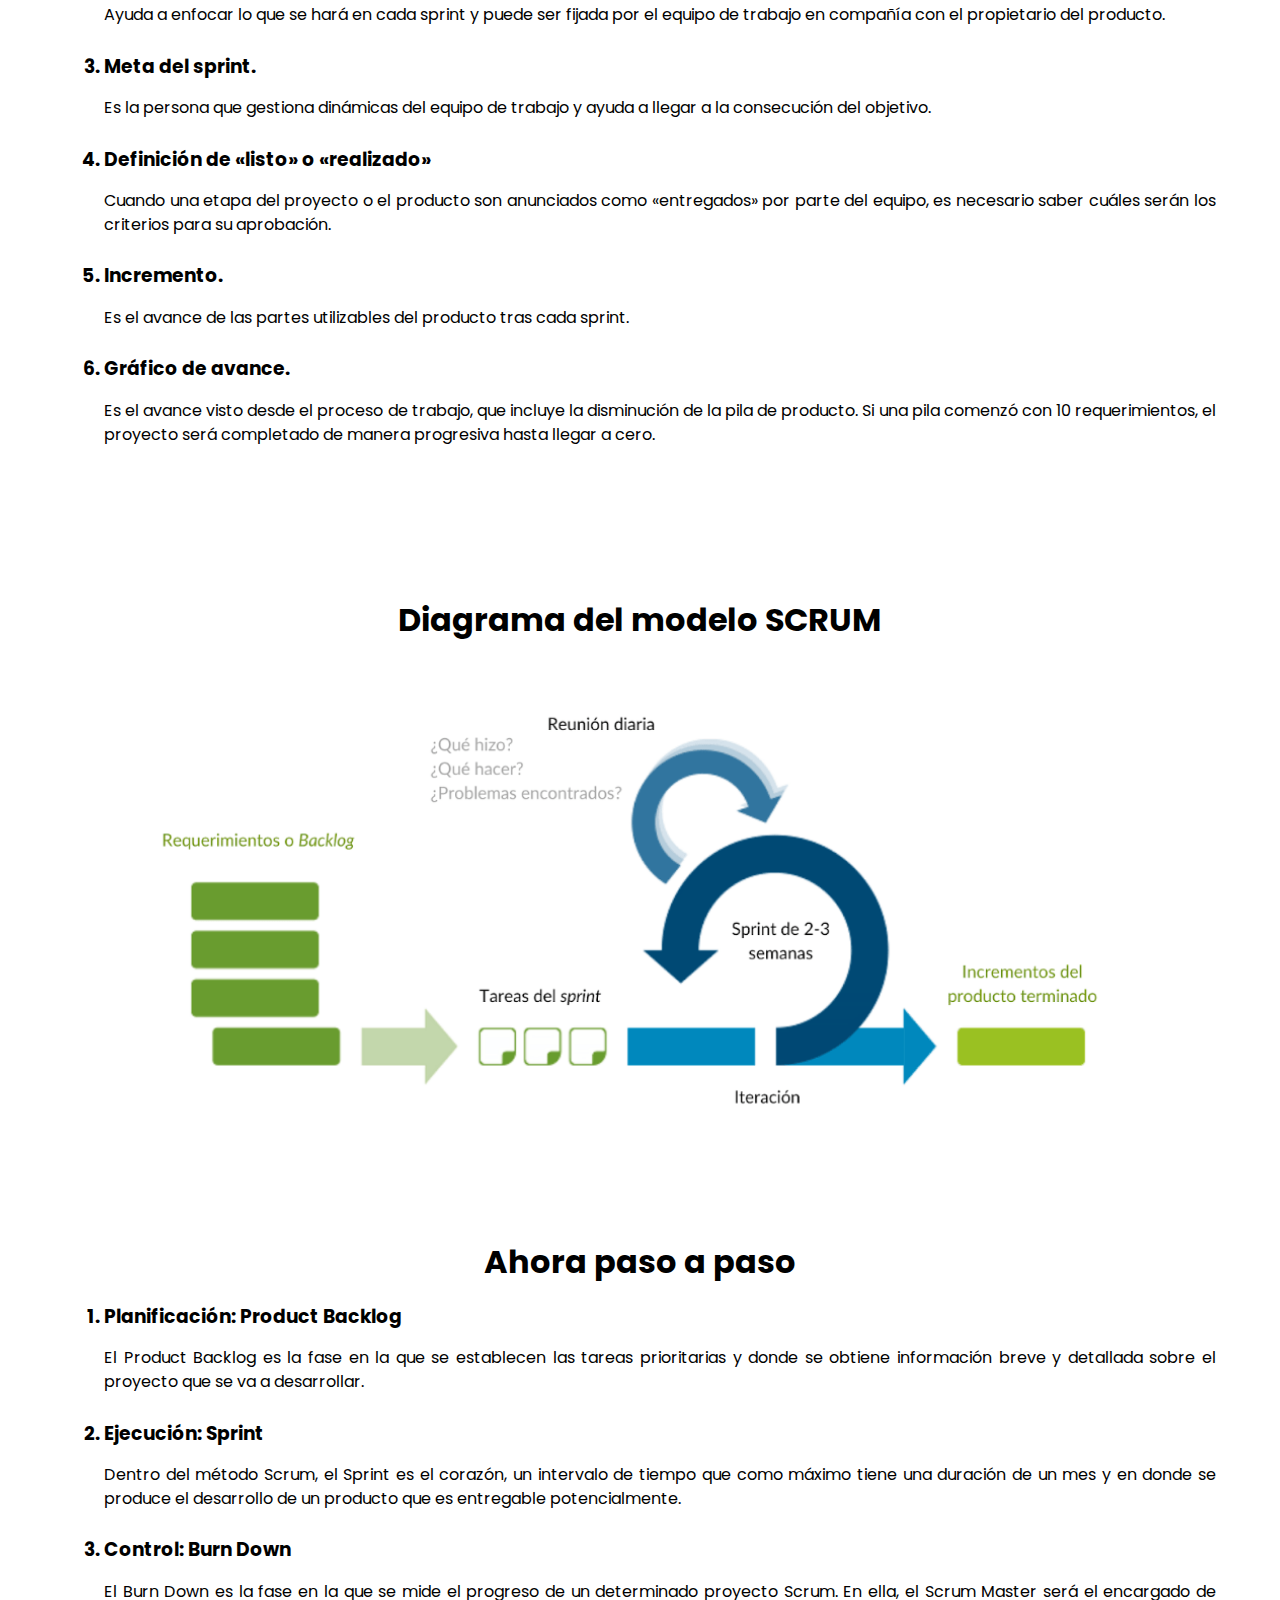
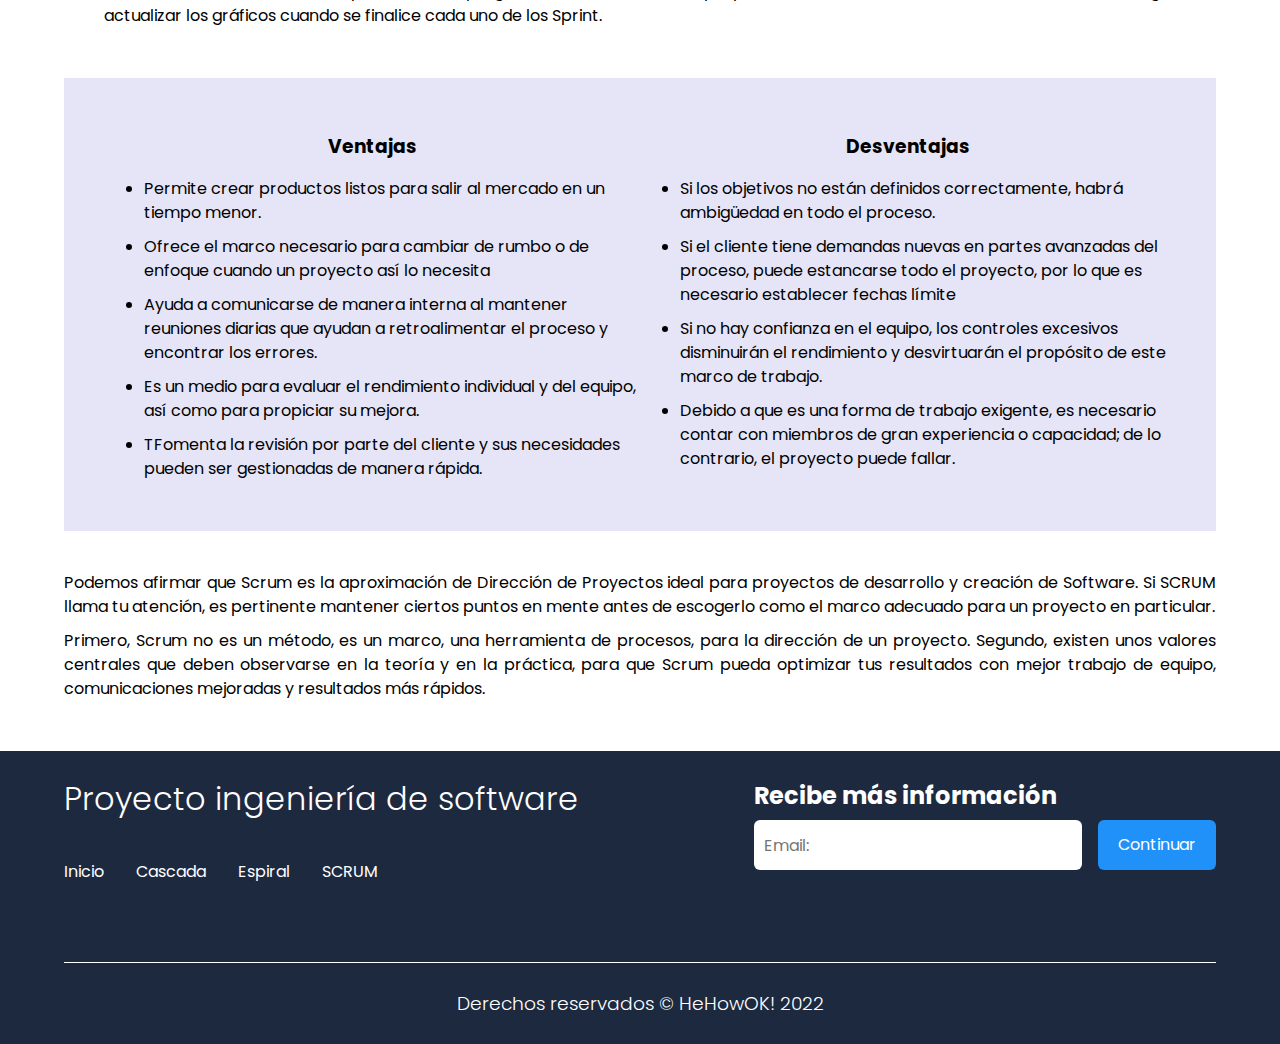
<file: scrum.html>
<!DOCTYPE html>
<html lang="es">
<head>
    <meta charset="UTF-8">
    <meta http-equiv="X-UA-Compatible" content="IE-edge">
    <meta name="viewport" content="width-device-width, initial-scale=1.0">
    <title>Proyecto ingeniería de software</title>
    <link rel="shortcut icon" href="./images/icon.jpg" type="image/x-icon">
    <link rel="stylesheet" href="./CSS/normalize.css">
    <link rel="stylesheet" href="./CSS/estilosScrum.css">

    <meta name="theme-color" content="#2091F9">

    <meta name="title" content="Modelo de espiral">
    <meta name="description" content="Aprende sobre el modelo de espiral">
</head>

<body>

    <header class="heroCascada">
        <nav class="nav container">
            <div class="nav__logo">
                <h2 class="nav__title">Proyecto ingeniería de software.</h2>
            </div>

            <ul class="nav__link nav__link--menu">
                <li class="nav__items">
                    <a href="./index.html" class="nav__links">Inicio</a>
                </li>
                <li class="nav__items">
                    <a href="./cascada.html" class="nav__links">Cascada</a>
                </li>
                <li class="nav__items">
                    <a href="./espiral.html" class="nav__links">Espiral</a>
                </li>
                <li class="nav__items">
                    <a href="./scrum.html" class="nav__links">SCRUM</a>
                </li>

                <img src="./images/close.svg" class="nav__close">
            </ul>

            <div class="nav__menu">
                <img src="./images/menu.svg" class="nav__img">
            </div>
        </nav>

        <section class="hero__container container">
            <h1 class="hero__title">SCRUM</h1>
            <p class="hero__paragraph">Aprende sobre SCRUM, 
                sus cualidades, ventajas y desventajas</p>
        </section>
    </header>

    <main>
        <section class="container about">
            <h2 class="subtitle">Acerca de</h2>
            <p class="about__paragraph">La «metodología» Scrum se puede aplicar a todo tipo de trabajo en equipo, ya que
                ayuda a administrar y estructurar los proyectos de manera eficaz. Esta metodología
                para las empresas funciona juntando las cabezas de los miembros de un equipo
                para administrar el trabajo.                
                </p>
            <p class="about__paragraph">La manera en que funciona Scrum es muy sencilla: una vez que se
                han creado los equipos se reparten el trabajo en una lista de pequeños entregables
                con un orden de prioridad; los tiempos de entrega se dividen en ciclos conocidos
                como sprints, que por lo regular representan una semana.                
                </p>
            <p class="about__paragraph">Todos los integrantes colaboran en función de sus conocimientos individuales y el
                trabajo se optimiza a través de diferentes reuniones que se tienen al término de
                cada sprint.
                </p>
            <p class="about__paragraph">El objetivo principal de Scrum es involucrarse con los clientes, el
                mercado y la tecnología a través de pequeñas acciones que ayuden a aumentar la
                productividad.                
                </p>
        </section>

        <section class="container video">
            <iframe class="video__main" width="943" height="540" src="https://www.youtube.com/embed/a33xOe9d_Dk" title="YouTube video player" frameborder="0" allow="accelerometer; autoplay; clipboard-write; encrypted-media; gyroscope; picture-in-picture" allowfullscreen></iframe> 
        </section>

        <section class="container aboutFondo">
            <h2 class="subtitle">¿Dónde usarlo?</h2>
            <p class="aboutFondo__paragraph">Como marco Ágil, Scrum es una herramienta de procesos altamente flexible y puede ser “estirada y doblada” para enfrentar requisitos de proyectos de cualquier naturaleza.</p>
            <p class="aboutFondo__paragraph">Es más adecuada para proyectos a los que se requiere descomponer, basados en las prioridades del negocio, un proyecto muy grande con poca planeación previa, puede descomponerse en pedazos de trabajo manejables.</p>
            <p class="aboutFondo__paragraph">Por lo tanto, el marco Scrum puede usarse para cualquier proyecto y por cualquier equipo.</p>
        </section>

        <section class="container about">
            <h2 class="subtitle">características</h2>
            <ol class="about__punto">
                <li class="subtitle2" >Inestabilidad </li>
                        <p class="about__paragraph" type="none"> ELa mayoría de los métodos prefieren eliminar la incertidumbre; en cambio, la
                            metodología Scrum señala el lugar a donde se quiere llegar sin establecer un
                            proceso rígido, con lo que da más libertad creativa y fomenta las respuestas más
                            novedosas.
                        </p>
                
                <li class="subtitle2">Organización autónoma de los equipos </li>
                        <p class="about__paragraph" type="none">Los autores hacen énfasis en ciertos valores como la autonomía, la trascendencia y
                            la influencia cruzada. Así cada equipo puede autodeterminar la manera en que
                            trabaja y establece sus propias metas, que cada vez son más complejas y llevarán
                            al «gran descubrimiento».
                        </p>

                <li class="subtitle2">Fases de desarrollo simultáneas </li>
                        <p class="about__paragraph" type="none">En una forma de trabajo tradicional, hay marcas de tiempo fijas y controles de
                            calidad que reducen el riesgo; mientras que en un enfoque Scrum deberás asumir
                            un margen de riesgo más amplio, ya que la integración y el debate entre varios
                            puntos de vista darán lugar a respuestas extraordinarias.
                        </p>

                <li class="subtitle2">Aprendizaje múltiple</li>
                        <p class="about__paragraph" type="none">El aporte de cada miembro puede darse en direcciones que no habían sido
                            previstas, mientras que el grupo debe mantener un interés alto en fortalecer sus
                            conocimientos teóricos y prácticos y así alentar al descubrimiento. 
                        </p>

                <li class="subtitle2">Control sutil, un proceso creativo no debe convertirse en un ambiente caótico y lo lograrás si: </li>
                        
                        <p class="subtitle2" type="none">Dispones del talento adecuado.
                        </p>
                        <p class="about__paragraph" type="none">Esto no solo significa que debes añadir a las personas competentes, sino que
                            deberás contar con los parámetros de evaluación de la personalidad
                            correctos y así equilibrar los caracteres de tu equipo.                            
                        </p>

                        <p class="subtitle2" type="none">Haces que los especialistas recuerden al cliente.
                        </p>
                        <p class="about__paragraph" type="none">Todos saben que los clientes son el centro de negocio así que logras que los
                            especialistas como los informáticos o ingenieros, volteen a ver lo que ocurre
                            del lado del cliente.                            
                        </p>

                        <p class="subtitle2" type="none">Estimulas a tu equipo
                        </p>
                        <p class="about__paragraph" type="none">Por medio de recompensas de acuerdo con su
                            desempeño.                           
                        </p>
                        
                        <p class="subtitle2" type="none">Mantienes un ambiente de trabajo abierto
                        </p>
                        <p class="about__paragraph" type="none">Al mismo tiempo que propicias la participación de todos los involucrados por
                            medio de sus opiniones en cuanto a la idea general de los proyectos y su
                            ejecución.                                                       
                        </p>

                        <p class="subtitle2" type="none">Gestionas los conflictos
                        </p>
                        <p class="about__paragraph" type="none">No solo en las etapas críticas sino durante todo el proceso.                                                       
                        </p>

                        <p class="subtitle2" type="none">Sabes que ocurrirán errores y los toleras
                        </p>
                        <p class="about__paragraph" type="none">Un proceso novedoso siempre involucrará llegar a caminos sin salida o a
                            resultados por debajo de las expectativas. La clave es que corrijas esos
                            errores a tiempo.                                                       
                        </p>

                        <p class="subtitle2" type="none">Das un margen de libertad a cada productor
                        </p>
                        <p class="about__paragraph" type="none">Les informas el problema y les das las herramientas con las que pueden
                            trabajar pero sin establecer un procedimiento específico; así logras que cada
                            grupo se organice de forma autónoma.                                                       
                        </p>

                        <p class="subtitle2" type="none">Transmisión organizacional del aprendizaje
                        </p>
                        <p class="about__paragraph" type="none">Tras implementar la metodología Scrum en unas cuantas áreas de tu
                            empresa, verás que toda la organización se contagiará del conocimiento
                            adquirido.                                                       
                        </p>
            </ol>
        </section>

        <section class="container about">
            <h2 class="subtitle">Roles</h2>
            <p class="aubtitle3" style="font-weight: 600;">Dentro del marco de trabajo Scrum existen 4 roles básicos:</p>
            <ol class="about__punto">
                <li class="subtitle2" >Propietario del producto (Product owner) </li>
                        <p class="about__paragraph" type="none"> Se trata de la persona que determina
                            las prioridades del proyecto y representa a la empresa o los usuarios.
                        </p>
                
                <li class="subtitle2">Equipo de desarrollo </li>
                        <p class="about__paragraph" type="none">Es el grupo de trabajo que llevará a la realidad el producto
                            que necesita el propietario.                            
                        </p>

                <li class="subtitle2">Facilitador de proyectos (Scrum master) </li>
                        <p class="about__paragraph" type="none">Es la persona que gestiona dinámicas
                            del equipo de trabajo y ayuda a llegar a la consecución del objetivo.
                        </p>

                <li class="subtitle2">Interesados (Stakeholders)</li>
                        <p class="about__paragraph" type="none">Son aquellos que tienen algún interés en el producto y
                            observan su desarrollo, ya sea como clientes, patrocinadores, directivos de la
                            compañía u otros actores externos
                        </p>
            </ol>
        </section>

        <section class="container about">
            <h2 class="subtitle">Artefactos</h2>
            <p class="aubtitle3" style="font-weight: 600;">En Scrum, los artefactos son documentos breves que permiten conocer el progreso
                del proyecto. 
                </p>
            <p class="aubtitle3" style="font-weight: 600;">Los más relevantes son:</p>
            <ol class="about__punto">
                <li class="subtitle2" >Visión de producto.</li>
                        <p class="about__paragraph" type="none"> Es una descripción breve acerca de las necesidades del propietario del producto,
                            que a su vez funciona para fijar objetivos.
                        </p>
                
                <li class="subtitle2">Pila de producto.</li>
                        <p class="about__paragraph" type="none">Ayuda a enfocar lo que se hará en cada sprint y puede ser fijada por el equipo de
                            trabajo en compañía con el propietario del producto.                                                                                   
                        </p>

                <li class="subtitle2">Meta del sprint.</li>
                        <p class="about__paragraph" type="none">Es la persona que gestiona dinámicas
                            del equipo de trabajo y ayuda a llegar a la consecución del objetivo.
                        </p>

                <li class="subtitle2">Definición de «listo» o «realizado»</li>
                        <p class="about__paragraph" type="none">Cuando una etapa del proyecto o el producto son anunciados como «entregados»
                            por parte del equipo, es necesario saber cuáles serán los criterios para su
                            aprobación.                            
                        </p>
                
                <li class="subtitle2">Incremento.</li>
                        <p class="about__paragraph" type="none">Es el avance de las partes utilizables del producto tras cada sprint.</p>
           
                <li class="subtitle2">Gráfico de avance.</li>
                        <p class="about__paragraph" type="none">Es el avance visto desde el proceso de trabajo, que incluye la disminución de la pila
                            de producto. Si una pila comenzó con 10 requerimientos, el proyecto será
                            completado de manera progresiva hasta llegar a cero.</p>
            </ol>
        </section>

        <section class="container diagramaImagen">
            <h2 class="subtitle">Diagrama del modelo SCRUM</h2>
            <img class="diagramaImagen__main" src="./images/diagramaScrum.png" class="about__icon" alt="">
        </section>

        <section class="container about">
            <h2 class="subtitle">Ahora paso a paso</h2>
            <ol class="about__punto">
                <li class="subtitle2" >Planificación: Product Backlog </li>
                        <p class="about__paragraph" type="none"> El Product Backlog es la fase en la que se establecen las tareas prioritarias y donde
                            se obtiene información breve y detallada sobre el proyecto que se va a desarrollar.                                                        
                        </p>
                
                <li class="subtitle2">Ejecución: Sprint </li>
                        <p class="about__paragraph" type="none">Dentro del método Scrum, el Sprint es el corazón, un intervalo de tiempo que como
                            máximo tiene una duración de un mes y en donde se produce el desarrollo de un
                            producto que es entregable potencialmente.                                                      
                        </p>

                <li class="subtitle2"> Control: Burn Down </li>
                        <p class="about__paragraph" type="none">El Burn Down es la fase en la que se mide el progreso de un determinado proyecto
                            Scrum. En ella, el Scrum Master será el encargado de actualizar los gráficos cuando
                            se finalice cada uno de los Sprint.
                        </p>
            </ol>
        </section>        

        <section class="container column">
            <div class="contenedor">
                <div>
                    <p class="subtitle3">Ventajas</p>
                    <ol class="column__punto">
                        <li class="column__paragraph" type="disc">Permite crear productos listos para salir al mercado en un tiempo menor.</li>
                        <li class="column__paragraph" type="disc">Ofrece el marco necesario para cambiar de rumbo o de enfoque cuando un proyecto
                            así lo necesita</li>
                        <li class="column__paragraph" type="disc">Ayuda a comunicarse de manera interna al mantener reuniones diarias que ayudan
                            a retroalimentar el proceso y encontrar los errores.</li>
                        <li class="column__paragraph" type="disc">Es un medio para evaluar el rendimiento individual y del equipo, así como para
                            propiciar su mejora.</li>
                        <li class="column__paragraph" type="disc">TFomenta la revisión por parte del cliente y sus necesidades pueden ser gestionadas
                            de manera rápida.
                            </li>
                    </ol>
                </div>
                <div>
                    <p class="subtitle3">Desventajas</p>
                    <ol class="column__punto">
                        <li class="column__paragraph" type="disc">Si los objetivos no están definidos correctamente, habrá ambigüedad en todo el
                            proceso.</li>
                        <li class="column__paragraph" type="disc">Si el cliente tiene demandas nuevas en partes avanzadas del proceso, puede
                            estancarse todo el proyecto, por lo que es necesario establecer fechas límite</li>
                        <li class="column__paragraph" type="disc">Si no hay confianza en el equipo, los controles excesivos disminuirán el rendimiento
                            y desvirtuarán el propósito de este marco de trabajo.</li>
                        <li class="column__paragraph" type="disc">Debido a que es una forma de trabajo exigente, es necesario contar con miembros
                            de gran experiencia o capacidad; de lo contrario, el proyecto puede fallar.</li>
                    </ol>
                </div>
              </div>
        </section>

        <section class="container about">
            <p class="about__paragraph" type="none"> Podemos afirmar que Scrum es la aproximación de Dirección de Proyectos ideal para proyectos de desarrollo y creación de Software. Si SCRUM llama tu atención, es pertinente mantener ciertos puntos en mente antes de escogerlo como el marco adecuado para un proyecto en particular.
            </p>
            <p class="about__paragraph" type="none">
                Primero, Scrum no es un método, es un marco, una herramienta de procesos, para la dirección de un proyecto. Segundo, existen unos valores centrales que deben observarse en la teoría y en la práctica, para que Scrum pueda optimizar tus resultados con mejor trabajo de equipo, comunicaciones mejoradas y resultados más rápidos.
            </p>
        </section>

    </main>

    <footer class="footer">
        <section class="footer__container container">
            <nav class="nav nav--footer">
                <h2 class="footer__title">Proyecto ingeniería de software</h2>

                <ul class="nav__link nav__link--footer">
                    <li class="nav__items">
                        <a href="./index.html" class="nav__links">Inicio</a>
                    </li>
                    <li class="nav__items">
                        <a href="./cascada.html" class="nav__links">Cascada</a>
                    </li>
                    <li class="nav__items">
                        <a href="./espiral.html" class="nav__links">Espiral</a>
                    </li>
                    <li class="nav__items">
                        <a href="./scrum.html" class="nav__links">SCRUM</a>
                    </li>
                </ul>
            </nav>

            <form class="footer__form" action="https://formspree.io/f/maykknaa" method="POST">
                <h2 class="footer__newsletter">Recibe más información</h2>
                <div class="footer__inputs">
                    <input type="email" placeholder="Email:" class="footer__input" name="email">
                    <input type="submit" value="Continuar" class="footer__submit">
                </div>
            </form>
        </section>

        <section class="footer__copy container">
            

            <h3 class="footer__copyright">Derechos reservados &copy; HeHowOK! 2022</h3>
        </section>
    </footer>

    <script src="./js/menu.js"></script>
</body>
</html>
</file>
<file: CSS/estilos.css>
@import url('https://fonts.googleapis.com/css2?family=Poppins:wght@300;400;600;700&display=swap');

:root {
    --padding-container: 100px 0;
    --color-title: #001A49;
}

body {
    font-family: 'Poppins', sans-serif;
}

.container {
    width: 90%;
    max-width: 1200px;
    margin: 0 auto;
    overflow: hidden;
    padding: var(--padding-container);
}

.hero {
    width: 100%;
    height: 100vh;
    min-height: 600px;
    max-height: 800px;
    position: relative;
    display: grid;
    grid-template-rows: 100px 1fr;
    color: #fff;
}

.hero::before {
    content: "";
    position: absolute;
    top: 0;
    left: 0;
    width: 100%;
    height: 100%;
    background-image: linear-gradient(180deg, #0000008c 0%, #0000008c 100%), url('../images/computadoraInicio.jpg');
    background-size: cover;
    background-position: center;
    clip-path: polygon(0 0, 100% 0, 100% 80%, 50% 90%, 0 80%);
    z-index: -1;
}


/* Nav */

.nav {
    --padding-container: 0;
    height: 100%;
    display: flex;
    align-items: center;
}

.nav__title {
    font-weight: 300;
}

.nav__link {
    margin-left: auto;
    padding: 0;
    display: grid;
    grid-auto-flow: column;
    grid-auto-columns: max-content;
    gap: 2em;
}

.nav__items {
    list-style: none;
}

.nav__links {
    color: #fff;
    text-decoration: none;
}

.nav__menu {
    margin-left: auto;
    cursor: pointer;
    display: none;
}

.nav__img {
    display: block;
    width: 60px;
}


.nav__close {
    display: var(--show, none);
}

/* Hero container */

.hero__container{
    max-width: 800px;
    --padding-container:0;
    display: grid;
    grid-auto-rows: max-content;
    align-content: center;
    gap: 1em;
    padding-bottom: 100px;
    text-align: center;

}


.hero__title{
    font-size: 3rem;
}

.hero__paragraph{
    margin-bottom: 20px;
}

.cta{
    display: inline-block;
    background-color: #2091F9;
    justify-self: center;
    color: #fff;
    text-decoration: none;
    padding: 13px 30px;
    border-radius: 32px;
}

/* About */

.about{
    text-align: center;
}

.subtitle{
    color: var(--color-title);
    font-size: 2rem;
    margin-bottom: 25px;
}

.about__paragraph{
    line-height: 1.7;
}

.about__main{
    padding-top: 80px;
    display: grid;
    width: 90%;
    margin: 0 auto;
    gap: 1em;
    overflow: hidden;
    grid-template-columns: repeat(auto-fit, minmax(260px, auto));
}

.about__icons{
    display: grid;
    gap: 1em;
    justify-items: center;
    width: 260px;
    overflow: hidden;
    margin: 0 auto;
}

.about__icon{
    width: 40px;

}

/* Testimony */

.testimony{
    background-color: #e5e5f7;
    background-image:  radial-gradient(#444cf7 0.5px, transparent 0.5px), radial-gradient(#444cf7 0.5px, #e5e5f7 0.5px);
    background-size: 20px 20px;
    background-position: 0 0,10px 10px;
    overflow: hidden;
}

.testimony__container{
    display: grid;
    grid-template-columns: 50px 1fr 50px;
    gap: 1em;
    align-items: center;
}

.testimony__body{
    display: grid;
    grid-template-columns: 1fr max-content;
    justify-content: space-between;
    align-items: center;
    gap: 2em;
    grid-column: 2/3;
    grid-row: 1/2;
    opacity: 0;
    pointer-events: none;
}


.testimony__body--show{
    pointer-events: unset;
    opacity: 1;
    transition: opacity 1.5s ease-in-out;
}

.testimony__img{
    width: 250px;
    height: 250px;
    border-radius: 50%;
    object-fit: cover;
    object-position: 50% 30%;
}

.testimony__texts{
    max-width: 700px;
}

.testimony__course{
    background-color: royalblue;
    color: #fff;
    display: inline-block;
    padding: 5px;
}

.testimony__arrow{
    width: 90%;
    cursor: pointer;
}

/* Questions */

.questions{
    text-align: center;
    
}

.questions__container{
    display: grid;
    gap: 2em;
    padding-top: 50px;
    padding-bottom: 100px;
}

.questions__padding{
    padding: 0;
    transition: padding .3s;
    border: 1px solid #5454D4;
    border-radius: 6px;
}

.questions__padding--add{
    padding-bottom: 30px;
}

.questions__answer{
    padding: 0 30px 0;
    overflow: hidden;
}

.questions__title{
    text-align: left;
    display: flex;
    font-size: 20px;
    padding: 30px 0 30px;
    cursor: pointer;
    color: var(--color-title);
    justify-content: space-between;
}

.questions__arrow{
    border-radius: 50%;
    background-color: var(--color-title);
    width: 25px;
    height: 25px;
    display: flex;
    justify-content: center;
    align-items: center;
    align-self: flex-end;
    margin-left: 10px;
    transition:  transform .3s;
}

.questions__arrow--rotate{
    transform: rotate(180deg);
}

.questions__show{
    text-align: left;
    height: 0;
    transition: height .3s;
}

.questions__img{
    display: block;
}

.questions__copy{
    width: 60%;
    margin: 0 auto;
    margin-bottom: 30px;
}

/* Footer */

.footer{
    background-color: #1D293F;
}

.footer__title{
    font-weight: 300;
    font-size: 2rem;
    margin-bottom: 30px;
}

.footer__title, .footer__newsletter{
    color: #fff;
}


.footer__container{
    display: flex;
    justify-content: space-between;
    align-items: center;
    border-bottom: 1px solid #fff;
    padding-bottom: 60px;
}

.nav--footer{
    padding-bottom: 20px;
    display: grid;
    gap: 1em;
    grid-auto-flow: row;
    height: 100%;
}

.nav__link--footer{
    display: flex;
    margin: 0;
    margin-right: 20px;
    flex-wrap: wrap;
}

.footer__inputs{
    margin-top: 10px;
    display: flex;
    overflow: hidden;
}

.footer__input{
    background-color: #fff;
    height: 50px;
    display: block;
    padding-left: 10px;
    border-radius: 6px;
    font-size: 1rem;
    outline: none;
    border: none;
    margin-right: 16px;
}

.footer__submit{
    margin-left: auto;
    display: inline-block;
    height: 50px;
    padding: 0 20px ;
    background-color: #2091F9;
    border: none;
    font-size: 1rem;
    color: #fff;
    border-radius: 6px;
    cursor: pointer;
}

.footer__copy{
    --padding-container: 30px 0;
    text-align: center;
    color: #fff;
}

.footer__copyright{
    font-weight: 300;
    padding-top: 30px;
}

/* Media queries */

@media (max-width:800px){
    .nav__menu{
        display: block;
    }

    .nav__link--menu{
        position: fixed;
        background-color: #000;
        top: 0;
        left: 0;
        height: 100%;
        width: 100%;
        display: flex;
        flex-direction: column;
        justify-content: space-evenly;
        align-items: center;
        z-index: 100;
        opacity: 0;
        pointer-events: none;
        transition: .7s opacity;
    }

    .nav__link--show{
        --show: block;
        opacity:1 ;
        pointer-events: unset;
    }

    .nav__close{
        position: absolute;
        top: 30px;
        right: 30px;
        width: 30px;
        cursor: pointer;
    }

    .hero__title{
        font-size: 2.5rem;
    }


    .about__main{
        gap: 2em;
    }

    .about__icons:last-of-type{
        grid-column: 1/-1;
    }

    .testimony__container{
        grid-template-columns: 30px 1fr 30px;
    }

    .testimony__body{
        grid-template-columns: 1fr;
        grid-template-rows: max-content max-content;
        gap: 3em;
        justify-items:center ;
    }


    .testimony__img{
        width: 200px;
        height: 200px;
        
    }

    .questions__copy{
        width: 100%;
    }

    .footer__container{
        flex-wrap: wrap;
    }

    .nav--footer{
        width: 100%;
        justify-items: center;
    }

    .nav__link--footer{
        width: 100%;
        justify-content: space-evenly;
        margin: 0;
    }

    .footer__form{
        width: 100%;
        justify-content: space-evenly;
    }

    .footer__input{
        flex: 1;
    }

}

@media (max-width:600px){
    .hero__title{
        font-size: 2rem;
    }

    .hero__paragraph{
        font-size: 1rem;
    }

    .subtitle{
        font-size: 1.8rem;
    }

    .testimony{
        --padding-container: 60px 0;
    }

    .testimony__container{
        grid-template-columns: 28px 1fr 28px;
        gap: .9em;
    }

    .testimony__arrow{
        width: 100%;
    }

    .testimony__course{
        margin-top: 15px;
    }

    .questions__title{
        font-size: 1rem;
    }

    .footer__title{
        justify-self: start;
        margin-bottom: 15px;
    }

    .nav--footer{
        padding-bottom: 60px;
    }

    .nav__link--footer{
        justify-content: space-between;
    }

    .footer__inputs{
        flex-wrap: wrap;
    }

    .footer__input{
        flex-basis: 100%;
        margin: 0;
        margin-bottom: 16px;
    }

    .footer__submit{
        margin-right: auto;
        margin-left: 0;
        

        /* 
        margin:0;
        width: 100%;
        */
    }
}
</file>
<file: CSS/estilosCascada.css>
@import url('https://fonts.googleapis.com/css2?family=Poppins:wght@300;400;600;700&display=swap');



body {
    font-family: 'Poppins', sans-serif;
}

.container {
    width: 90%;
    max-width: 1200px;
    margin: 0 auto;
    overflow: hidden;
    padding: var(--padding-container);
}

.heroCascada {
    width: 100%;
    height: 100vh;
    min-height: 600px;
    max-height: 800px;
    position: relative;
    display: grid;
    grid-template-rows: 100px 1fr;
    color: #fff;
}

.heroCascada::before {
    content: "";
    position: absolute;
    top: 0;
    left: 0;
    width: 100%;
    height: 100%;
    background-image: linear-gradient(180deg, #0000008c 0%, #0000008c 100%), url('../images/cascadaHeader.jpg');
    background-size: cover;
    background-position: center;
    clip-path: polygon(100% 0, 100% 80%, 50% 70%, 0 80%, 0 0);
    z-index: -1;
}

/* Nav */

.nav {
    --padding-container: 0;
    height: 100%;
    display: flex;
    align-items: center;
}

.nav__title {
    font-weight: 300;
}

.nav__link {
    margin-left: auto;
    padding: 0;
    display: grid;
    grid-auto-flow: column;
    grid-auto-columns: max-content;
    gap: 2em;
}

.nav__items {
    list-style: none;
}

.nav__links {
    color: #fff;
    text-decoration: none;
}

.nav__menu {
    margin-left: auto;
    cursor: pointer;
    display: none;
}

.nav__img {
    display: block;
    width: 60px;
}


.nav__close {
    display: var(--show, none);
}

/* Hero container */

.hero__container{
    max-width: 800px;
    --padding-container:0;
    display: grid;
    grid-auto-rows: max-content;
    align-content: center;
    gap: 1em;
    padding-bottom: 100px;
    text-align: center;

}


.hero__title{
    font-size: 3rem;
}

.hero__paragraph{
    margin-bottom: 20px;
}

.cta{
    display: inline-block;
    background-color: #2091F9;
    justify-self: center;
    color: #fff;
    text-decoration: none;
    padding: 13px 30px;
    border-radius: 32px;
}

/* About */

.about{
    text-align: center;
    padding-bottom: 40px;
}

.container{
    padding-top: 0;
}

.subtitle{
    color: var(--color-title);
    font-size: 2rem;
    margin-bottom: 25px;
    
}

.about__paragraph{
    line-height: 1.5;
    text-align: justify;
    padding-bottom: 10px;
}

.about__main{
    padding-top: 40px;
    display: grid;
    width: 90%;
    margin: 0 auto;
    gap: 1em;
    overflow: hidden;
    grid-template-columns: repeat(auto-fit, minmax(260px, auto));
}

/* video */

.video{
    padding-top: 0px;
    align-content: center;  
    padding-bottom: 80px;  
}

.video__main{
    padding-top: 80px;
    display: grid;
    width: 90%;
    margin: 0 auto;
    gap: 1em;
    overflow: hidden;
    grid-template-columns: repeat(auto-fit, minmax(260px, auto));
}

/* AboutFondo */

.aboutFondo{
    background-color: #e5e5f7;
    background-image:  radial-gradient(#444cf7 0.5px, transparent 0.5px), radial-gradient(#444cf7 0.5px, #e5e5f7 0.5px);
    background-size: 20px 20px;
    background-position: 0 0,10px 10px;
    overflow: hidden;
    text-align: center;
    padding-top: 40px;
    padding-bottom: 40px;
    padding-left: 40px;
    padding-right: 40px;
    margin-bottom: 40px;
    
}

.subtitle{
    color: var(--color-title);
    font-size: 2rem;
    margin-bottom: 25px;
    
}

.subtitle2{
    text-align: left;
    font-size: 1.17em;
    margin-block-start: 1em;
    margin-block-end: 1em;
    margin-inline-start: 0px;
    margin-inline-end: 0px;
    font-weight: bold;
}

.aboutFondo__paragraph{
    line-height: 1.5;
    text-align: justify;
    padding-bottom: 10px;
}

/* diagramaImagen */

.diagramaImagen{
    padding-top: 25px;
    padding-bottom: 25px;
    align-content: center; 
    text-align: center;   
}

.subtitle{
    padding-top: 80px;
    color: var(--color-title);
    font-size: 2rem;
    margin-bottom: 25px;
}

.diagramaImagen__main{
    padding-top: 0px;
    display: grid;
    width: 90%;
    margin: 0 auto;
    gap: 1em;
    overflow: hidden;
    grid-template-columns: repeat(auto-fit, minmax(260px, auto));
}

/* Column */

.contenedor {
    display: flex;
    flex-direction: row;
    flex-wrap: wrap;

  }
  
.contenedor > div {
    width: 50%;
}

.column{
    background-color: #e5e5f7;
    background-image:  radial-gradient(#444cf7 0.5px, transparent 0.5px), radial-gradient(#444cf7 0.5px, #e5e5f7 0.5px);
    background-size: 20px 20px;
    background-position: 0 0,10px 10px;
    overflow: hidden;
    text-align: center;
    padding-top: 40px;
    padding-bottom: 40px;
    padding-left: 40px;
    padding-right: 40px;
    margin-bottom: 40px;
    
}

.subtitle3{
    text-align: center;
    font-size: 1.17em;
    margin-block-start: 1em;
    margin-block-end: 1em;
    margin-inline-start: 0px;
    margin-inline-end: 0px;
    font-weight: bold;
}

.column__paragraph{
    line-height: 1.5;
    text-align: left;
    padding-bottom: 10px;
}

/* question */

.questions__copy{
    width: 60%;
    margin: 0 auto;
    margin-bottom: 30px;
}

/* Footer */

.footer{
    background-color: #1D293F;
}

.footer__title{
    font-weight: 300;
    font-size: 2rem;
    margin-bottom: 30px;
    padding-top: 30px;
}

.footer__title, .footer__newsletter{
    color: #fff;
}


.footer__container{
    display: flex;
    justify-content: space-between;
    align-items: center;
    border-bottom: 1px solid #fff;
    padding-bottom: 60px;
}

.nav--footer{
    padding-bottom: 20px;
    display: grid;
    gap: 1em;
    grid-auto-flow: row;
    height: 100%;
}

.nav__link--footer{
    display: flex;
    margin: 0;
    margin-right: 20px;
    flex-wrap: wrap;
}

.footer__inputs{
    margin-top: 10px;
    display: flex;
    overflow: hidden;
}

.footer__input{
    background-color: #fff;
    height: 50px;
    display: block;
    padding-left: 10px;
    border-radius: 6px;
    font-size: 1rem;
    outline: none;
    border: none;
    margin-right: 16px;
}

.footer__submit{
    margin-left: auto;
    display: inline-block;
    height: 50px;
    padding: 0 20px ;
    background-color: #2091F9;
    border: none;
    font-size: 1rem;
    color: #fff;
    border-radius: 6px;
    cursor: pointer;
}

.footer__copy{
    --padding-container: 30px 0;
    text-align: center;
    color: #fff;
}

.footer__copyright{
    padding-top: 30px;
    font-weight: 300;
}

@media (max-width:800px){
    .nav__menu{
        display: block;
    }

    .nav__link--menu{
        position: fixed;
        background-color: #000;
        top: 0;
        left: 0;
        height: 100%;
        width: 100%;
        display: flex;
        flex-direction: column;
        justify-content: space-evenly;
        align-items: center;
        z-index: 100;
        opacity: 0;
        pointer-events: none;
        transition: .7s opacity;
    }

    .nav__link--show{
        --show: block;
        opacity:1 ;
        pointer-events: unset;
    }

    .nav__close{
        position: absolute;
        top: 30px;
        right: 30px;
        width: 30px;
        cursor: pointer;
    }

    .hero__title{
        font-size: 2.5rem;
    }

    .about__punto{
        padding-left: 0;
    }

    .aboutFondo__punto{
        padding-left: 0;
    }

    .aboutFondo__paragraph{
        list-style: none;
        text-align: left;
    }

    .contenedor > div {
        width: auto;
    }

    .column__punto{
        padding-left: 0;
    }

    .column__paragraph{
        line-height: 1.5;
        text-align: left;
        padding-bottom: 10px;
    }

    .footer__container{
        flex-wrap: wrap;
    }

    .nav--footer{
        width: 100%;
        justify-items: center;
    }

    .nav__link--footer{
        width: 100%;
        justify-content: space-evenly;
        margin: 0;
    }

    .footer__form{
        width: 100%;
        justify-content: space-evenly;
    }

    .footer__input{
        flex: 1;
    }

    

}

@media (max-width:600px){
    .hero__title{
        font-size: 2rem;
    }

    .hero__paragraph{
        font-size: 1rem;
    }

    .subtitle{
        font-size: 1.8rem;
    }

    .about__punto{
        padding-left: 0;
    }

    .aboutFondo__punto{
        padding-left: 0;
    }

    .aboutFondo__paragraph{
        list-style: none;
        text-align: left;
    }

    .column__punto{
        padding-left: 0;
    }

    .column__paragraph{
        line-height: 1.5;
        text-align: left;
        padding-bottom: 10px;
    }

    .footer__title{
        justify-self: start;
        margin-bottom: 15px;
    }

    .nav--footer{
        padding-bottom: 60px;
    }

    .nav__link--footer{
        justify-content: space-between;
    }

    .footer__inputs{
        flex-wrap: wrap;
    }

    .footer__input{
        flex-basis: 100%;
        margin: 0;
        margin-bottom: 16px;
    }

    .footer__submit{
        margin-right: auto;
        margin-left: 0;

    }
}
</file>
<file: CSS/estilosEspiral.css>
@import url('https://fonts.googleapis.com/css2?family=Poppins:wght@300;400;600;700&display=swap');


body {
    font-family: 'Poppins', sans-serif;
}

.container {
    width: 90%;
    max-width: 1200px;
    margin: 0 auto;
    overflow: hidden;
    padding: var(--padding-container);
}

.heroEspiral {
    width: 100%;
    height: 100vh;
    min-height: 600px;
    max-height: 800px;
    position: relative;
    display: grid;
    grid-template-rows: 100px 1fr;
    color: #fff;
}

.heroEspiral::before {
    content: "";
    position: absolute;
    top: 0;
    left: 0;
    width: 100%;
    height: 100%;
    background-image: linear-gradient(180deg, #0000008c 0%, #0000008c 100%), url('../images/espiralHeader.jpg');
    background-size: cover;
    background-position: center;
    clip-path: polygon(100% 0, 100% 80%, 50% 70%, 0 80%, 0 0);
    z-index: -1;
}

/* Nav */

.nav {
    --padding-container: 0;
    height: 100%;
    display: flex;
    align-items: center;
}

.nav__title {
    font-weight: 300;
}

.nav__link {
    margin-left: auto;
    padding: 0;
    display: grid;
    grid-auto-flow: column;
    grid-auto-columns: max-content;
    gap: 2em;
}

.nav__items {
    list-style: none;
}

.nav__links {
    color: #fff;
    text-decoration: none;
}

.nav__menu {
    margin-left: auto;
    cursor: pointer;
    display: none;
}

.nav__img {
    display: block;
    width: 60px;
}


.nav__close {
    display: var(--show, none);
}

/* Hero container */

.hero__container{
    max-width: 800px;
    --padding-container:0;
    display: grid;
    grid-auto-rows: max-content;
    align-content: center;
    gap: 1em;
    padding-bottom: 100px;
    text-align: center;

}


.hero__title{
    font-size: 3rem;
}

.hero__paragraph{
    margin-bottom: 20px;
}

.cta{
    display: inline-block;
    background-color: #2091F9;
    justify-self: center;
    color: #fff;
    text-decoration: none;
    padding: 13px 30px;
    border-radius: 32px;
}

/* About */

.about{
    text-align: center;
    padding-bottom: 40px;
}

.container{
    padding-top: 0;
}

.subtitle{
    color: var(--color-title);
    font-size: 2rem;
    margin-bottom: 25px;
    
}

.about__paragraph{
    line-height: 1.5;
    text-align: justify;
    padding-bottom: 10px;
}

.about__main{
    padding-top: 40px;
    display: grid;
    width: 90%;
    margin: 0 auto;
    gap: 1em;
    overflow: hidden;
    grid-template-columns: repeat(auto-fit, minmax(260px, auto));
}

/* video */

.video{
    padding-top: 0px;
    align-content: center;  
    padding-bottom: 80px;  
}

.video__main{
    padding-top: 80px;
    display: grid;
    width: 90%;
    margin: 0 auto;
    gap: 1em;
    overflow: hidden;
    grid-template-columns: repeat(auto-fit, minmax(260px, auto));
}

/* AboutFondo */

.aboutFondo{
    background-color: #e5e5f7;
    background-image:  radial-gradient(#444cf7 0.5px, transparent 0.5px), radial-gradient(#444cf7 0.5px, #e5e5f7 0.5px);
    background-size: 20px 20px;
    background-position: 0 0,10px 10px;
    overflow: hidden;
    text-align: center;
    padding-top: 40px;
    padding-bottom: 40px;
    padding-left: 40px;
    padding-right: 40px;
    margin-bottom: 40px;
    
}

.subtitle{
    color: var(--color-title);
    font-size: 2rem;
    margin-bottom: 25px;
    
}

.subtitle2{
    text-align: left;
    font-size: 1.17em;
    margin-block-start: 1em;
    margin-block-end: 1em;
    margin-inline-start: 0px;
    margin-inline-end: 0px;
    font-weight: bold;
}

.aboutFondo__paragraph{
    line-height: 1.5;
    text-align: justify;
    padding-bottom: 10px;
}

/* diagramaImagen */

.diagramaImagen{
    padding-top: 25px;
    padding-bottom: 25px;
    align-content: center; 
    text-align: center;   
}

.subtitle{
    padding-top: 80px;
    color: var(--color-title);
    font-size: 2rem;
    margin-bottom: 25px;
}

.diagramaImagen__main{
    padding-top: 0px;
    display: grid;
    width: 90%;
    margin: 0 auto;
    gap: 1em;
    overflow: hidden;
    grid-template-columns: repeat(auto-fit, minmax(260px, auto));
}

/* Column */

.contenedor {
    display: flex;
    flex-direction: row;
    flex-wrap: wrap;

  }
  
.contenedor > div {
    width: 50%;
}

.column{
    background-color: #e5e5f7;
    background-image:  radial-gradient(#444cf7 0.5px, transparent 0.5px), radial-gradient(#444cf7 0.5px, #e5e5f7 0.5px);
    background-size: 20px 20px;
    background-position: 0 0,10px 10px;
    overflow: hidden;
    text-align: center;
    padding-top: 40px;
    padding-bottom: 40px;
    padding-left: 40px;
    padding-right: 40px;
    margin-bottom: 40px;
    
}

.subtitle3{
    text-align: center;
    font-size: 1.17em;
    margin-block-start: 1em;
    margin-block-end: 1em;
    margin-inline-start: 0px;
    margin-inline-end: 0px;
    font-weight: bold;
}

.column__paragraph{
    line-height: 1.5;
    text-align: left;
    padding-bottom: 10px;
}

/* question */

.questions__copy{
    width: 60%;
    margin: 0 auto;
    margin-bottom: 30px;
}

/* Footer */

.footer{
    background-color: #1D293F;
}

.footer__title{
    font-weight: 300;
    font-size: 2rem;
    margin-bottom: 30px;
    padding-top: 30px;
}

.footer__title, .footer__newsletter{
    color: #fff;
}


.footer__container{
    display: flex;
    justify-content: space-between;
    align-items: center;
    border-bottom: 1px solid #fff;
    padding-bottom: 60px;
}

.nav--footer{
    padding-bottom: 20px;
    display: grid;
    gap: 1em;
    grid-auto-flow: row;
    height: 100%;
}

.nav__link--footer{
    display: flex;
    margin: 0;
    margin-right: 20px;
    flex-wrap: wrap;
}

.footer__inputs{
    margin-top: 10px;
    display: flex;
    overflow: hidden;
}

.footer__input{
    background-color: #fff;
    height: 50px;
    display: block;
    padding-left: 10px;
    border-radius: 6px;
    font-size: 1rem;
    outline: none;
    border: none;
    margin-right: 16px;
}

.footer__submit{
    margin-left: auto;
    display: inline-block;
    height: 50px;
    padding: 0 20px ;
    background-color: #2091F9;
    border: none;
    font-size: 1rem;
    color: #fff;
    border-radius: 6px;
    cursor: pointer;
}

.footer__copy{
    --padding-container: 30px 0;
    text-align: center;
    color: #fff;
}

.footer__copyright{
    padding-top: 30px;
    font-weight: 300;
}












@media (max-width:800px){
    
    .nav__menu{
        display: block;
    }

    .nav__link--menu{
        position: fixed;
        background-color: #000;
        top: 0;
        left: 0;
        height: 100%;
        width: 100%;
        display: flex;
        flex-direction: column;
        justify-content: space-evenly;
        align-items: center;
        z-index: 100;
        opacity: 0;
        pointer-events: none;
        transition: .7s opacity;
    }

    .nav__link--show{
        --show: block;
        opacity:1 ;
        pointer-events: unset;
    }

    .nav__close{
        position: absolute;
        top: 30px;
        right: 30px;
        width: 30px;
        cursor: pointer;
    }

    .hero__title{
        font-size: 2.5rem;
    }

    .about__main{
        gap: 2em;
    }

    .about__punto{
        padding-left: 0;
    }

    .aboutFondo__punto{
        padding-left: 0;
    }

    .aboutFondo__paragraph{
        list-style: none;
        text-align: left;
    }
  
    .contenedor > div {
        width: auto;
    }

    .column__punto{
        padding-left: 0;
    }

    .column__paragraph{
        line-height: 1.5;
        text-align: left;
        padding-bottom: 10px;
    }

    .footer__container{
        flex-wrap: wrap;
    }

    .nav--footer{
        width: 100%;
        justify-items: center;
    }

    .nav__link--footer{
        width: 100%;
        justify-content: space-evenly;
        margin: 0;
    }

    .footer__form{
        width: 100%;
        justify-content: space-evenly;
    }

    .footer__input{
        flex: 1;
    }

    

}

@media (max-width:600px){
    .hero__title{
        font-size: 2rem;
    }

    .hero__paragraph{
        font-size: 1rem;
    }

    .subtitle{
        font-size: 1.8rem;
    }

    .about__punto{
        padding-left: 0;
    }

    .aboutFondo__punto{
        padding-left: 0;
    }

    .aboutFondo__paragraph{
        list-style: none;
        text-align: left;
    }

    .column__punto{
        padding-left: 0;
    }

    .column__paragraph{
        line-height: 1.5;
        text-align: left;
        padding-bottom: 10px;
    }

    .footer__title{
        justify-self: start;
        margin-bottom: 15px;
    }

    .nav--footer{
        padding-bottom: 60px;
    }

    .nav__link--footer{
        justify-content: space-between;
    }

    .footer__inputs{
        flex-wrap: wrap;
    }

    .footer__input{
        flex-basis: 100%;
        margin: 0;
        margin-bottom: 16px;
    }

    .footer__submit{
        margin-right: auto;
        margin-left: 0;

    }
}
</file>
<file: CSS/estilosScrum.css>
@import url('https://fonts.googleapis.com/css2?family=Poppins:wght@300;400;600;700&display=swap');

body {
    font-family: 'Poppins', sans-serif;
}

.container {
    width: 90%;
    max-width: 1200px;
    margin: 0 auto;
    overflow: hidden;
    padding: var(--padding-container);
}

.heroCascada {
    width: 100%;
    height: 100vh;
    min-height: 600px;
    max-height: 800px;
    position: relative;
    display: grid;
    grid-template-rows: 100px 1fr;
    color: #fff;
}

.heroCascada::before {
    content: "";
    position: absolute;
    top: 0;
    left: 0;
    width: 100%;
    height: 100%;
    background-image: linear-gradient(180deg, #0000008c 0%, #0000008c 100%), url('../images/scrumHeader.jpg');
    background-size: cover;
    background-position: center;
    clip-path: polygon(100% 0, 100% 80%, 50% 70%, 0 80%, 0 0);
    z-index: -1;
}

/* Nav */

.nav {
    --padding-container: 0;
    height: 100%;
    display: flex;
    align-items: center;
}

.nav__title {
    font-weight: 300;
}

.nav__link {
    margin-left: auto;
    padding: 0;
    display: grid;
    grid-auto-flow: column;
    grid-auto-columns: max-content;
    gap: 2em;
}

.nav__items {
    list-style: none;
}

.nav__links {
    color: #fff;
    text-decoration: none;
}

.nav__menu {
    margin-left: auto;
    cursor: pointer;
    display: none;
}

.nav__img {
    display: block;
    width: 60px;
}


.nav__close {
    display: var(--show, none);
}

/* Hero container */

.hero__container{
    max-width: 800px;
    --padding-container:0;
    display: grid;
    grid-auto-rows: max-content;
    align-content: center;
    gap: 1em;
    padding-bottom: 100px;
    text-align: center;

}


.hero__title{
    font-size: 3rem;
}

.hero__paragraph{
    margin-bottom: 20px;
}

.cta{
    display: inline-block;
    background-color: #2091F9;
    justify-self: center;
    color: #fff;
    text-decoration: none;
    padding: 13px 30px;
    border-radius: 32px;
}

/* About */

.about{
    text-align: center;
    padding-bottom: 40px;
}

.container{
    padding-top: 0;
}

.subtitle{
    color: var(--color-title);
    font-size: 2rem;
    margin-bottom: 25px;
    
}

.about__paragraph{
    line-height: 1.5;
    text-align: justify;
    padding-bottom: 10px;
}

.about__main{
    padding-top: 40px;
    display: grid;
    width: 90%;
    margin: 0 auto;
    gap: 1em;
    overflow: hidden;
    grid-template-columns: repeat(auto-fit, minmax(260px, auto));
}

/* video */

.video{
    padding-top: 0px;
    align-content: center;  
    padding-bottom: 80px;  
}

.video__main{
    padding-top: 80px;
    display: grid;
    width: 90%;
    margin: 0 auto;
    gap: 1em;
    overflow: hidden;
    grid-template-columns: repeat(auto-fit, minmax(260px, auto));
}

/* AboutFondo */

.aboutFondo{
    background-color: #e5e5f7;
    background-image:  radial-gradient(#444cf7 0.5px, transparent 0.5px), radial-gradient(#444cf7 0.5px, #e5e5f7 0.5px);
    background-size: 20px 20px;
    background-position: 0 0,10px 10px;
    overflow: hidden;
    text-align: center;
    padding-top: 40px;
    padding-bottom: 40px;
    padding-left: 40px;
    padding-right: 40px;
    margin-bottom: 40px;
    
}

.subtitle{
    color: var(--color-title);
    font-size: 2rem;
    margin-bottom: 25px;
    
}

.subtitle2{
    text-align: left;
    font-size: 1.17em;
    margin-block-start: 1em;
    margin-block-end: 1em;
    margin-inline-start: 0px;
    margin-inline-end: 0px;
    font-weight: bold;
}

.aboutFondo__paragraph{
    line-height: 1.5;
    text-align: justify;
    padding-bottom: 10px;
}

/* diagramaImagen */

.diagramaImagen{
    padding-top: 25px;
    padding-bottom: 25px;
    align-content: center; 
    text-align: center;   
}

.subtitle{
    padding-top: 80px;
    color: var(--color-title);
    font-size: 2rem;
    margin-bottom: 25px;
}

.diagramaImagen__main{
    padding-top: 0px;
    display: grid;
    width: 90%;
    margin: 0 auto;
    gap: 1em;
    overflow: hidden;
    grid-template-columns: repeat(auto-fit, minmax(260px, auto));
}

/* Column */

.contenedor {
    display: flex;
    flex-direction: row;
    flex-wrap: wrap;

  }
  
.contenedor > div {
    width: 50%;
}

.column{
    background-color: #e5e5f7;
    background-image:  radial-gradient(#444cf7 0.5px, transparent 0.5px), radial-gradient(#444cf7 0.5px, #e5e5f7 0.5px);
    background-size: 20px 20px;
    background-position: 0 0,10px 10px;
    overflow: hidden;
    text-align: center;
    padding-top: 40px;
    padding-bottom: 40px;
    padding-left: 40px;
    padding-right: 40px;
    margin-bottom: 40px;
    
}

.subtitle3{
    text-align: center;
    font-size: 1.17em;
    margin-block-start: 1em;
    margin-block-end: 1em;
    margin-inline-start: 0px;
    margin-inline-end: 0px;
    font-weight: bold;
}

.column__paragraph{
    line-height: 1.5;
    text-align: left;
    padding-bottom: 10px;
}

/* Footer */

.footer{
    background-color: #1D293F;
}

.footer__title{
    font-weight: 300;
    font-size: 2rem;
    margin-bottom: 30px;
    padding-top: 30px;
}

.footer__title, .footer__newsletter{
    color: #fff;
}


.footer__container{
    display: flex;
    justify-content: space-between;
    align-items: center;
    border-bottom: 1px solid #fff;
    padding-bottom: 60px;
}

.nav--footer{
    padding-bottom: 20px;
    display: grid;
    gap: 1em;
    grid-auto-flow: row;
    height: 100%;
}

.nav__link--footer{
    display: flex;
    margin: 0;
    margin-right: 20px;
    flex-wrap: wrap;
}

.footer__inputs{
    margin-top: 10px;
    display: flex;
    overflow: hidden;
}

.footer__input{
    background-color: #fff;
    height: 50px;
    display: block;
    padding-left: 10px;
    border-radius: 6px;
    font-size: 1rem;
    outline: none;
    border: none;
    margin-right: 16px;
}

.footer__submit{
    margin-left: auto;
    display: inline-block;
    height: 50px;
    padding: 0 20px ;
    background-color: #2091F9;
    border: none;
    font-size: 1rem;
    color: #fff;
    border-radius: 6px;
    cursor: pointer;
}

.footer__copy{
    --padding-container: 30px 0;
    text-align: center;
    color: #fff;
}

.footer__copyright{
    padding-top: 30px;
    font-weight: 300;
}

@media (max-width:800px){
    .nav__menu{
        display: block;
    }

    .nav__link--menu{
        position: fixed;
        background-color: #000;
        top: 0;
        left: 0;
        height: 100%;
        width: 100%;
        display: flex;
        flex-direction: column;
        justify-content: space-evenly;
        align-items: center;
        z-index: 100;
        opacity: 0;
        pointer-events: none;
        transition: .7s opacity;
    }

    .nav__link--show{
        --show: block;
        opacity:1 ;
        pointer-events: unset;
    }

    .nav__close{
        position: absolute;
        top: 30px;
        right: 30px;
        width: 30px;
        cursor: pointer;
    }

    .hero__title{
        font-size: 2.5rem;
    }

    .about__punto{
        padding-left: 0;
    }

    .aboutFondo__punto{
        padding-left: 0;
    }

    .aboutFondo__paragraph{
        list-style: none;
        text-align: left;
    }

    .contenedor > div {
        width: auto;
    }

    .column__punto{
        padding-left: 0;
    }

    .column__paragraph{
        line-height: 1.5;
        text-align: left;
        padding-bottom: 10px;
    }

    .footer__container{
        flex-wrap: wrap;
    }

    .nav--footer{
        width: 100%;
        justify-items: center;
    }

    .nav__link--footer{
        width: 100%;
        justify-content: space-evenly;
        margin: 0;
    }

    .footer__form{
        width: 100%;
        justify-content: space-evenly;
    }

    .footer__input{
        flex: 1;
    }

    

}

@media (max-width:600px){
    .hero__title{
        font-size: 2rem;
    }

    .hero__paragraph{
        font-size: 1rem;
    }

    .subtitle{
        font-size: 1.8rem;
    }

    .about__punto{
        padding-left: 0;
    }

    .aboutFondo__punto{
        padding-left: 0;
    }

    .aboutFondo__paragraph{
        list-style: none;
        text-align: left;
    }

    .column__punto{
        padding-left: 0;
    }

    .column__paragraph{
        line-height: 1.5;
        text-align: left;
        padding-bottom: 10px;
    }

    .footer__title{
        justify-self: start;
        margin-bottom: 15px;
    }

    .nav--footer{
        padding-bottom: 60px;
    }

    .nav__link--footer{
        justify-content: space-between;
    }

    .footer__inputs{
        flex-wrap: wrap;
    }

    .footer__input{
        flex-basis: 100%;
        margin: 0;
        margin-bottom: 16px;
    }

    .footer__submit{
        margin-right: auto;
        margin-left: 0;

    }
}
</file>
